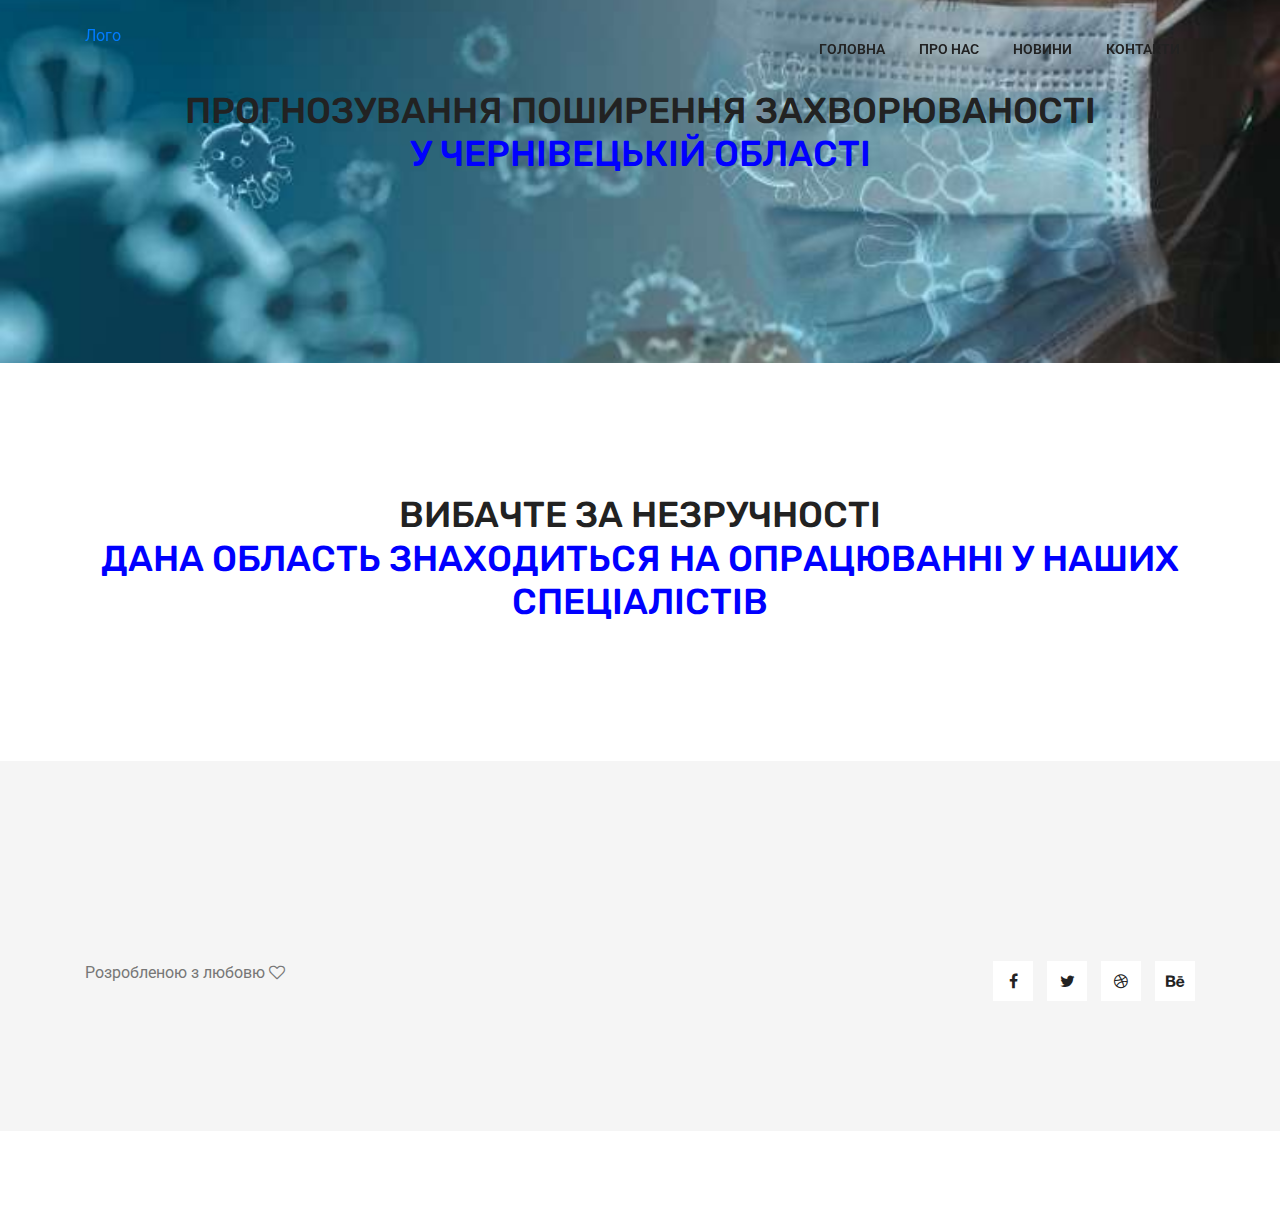
<file: cher_page.html>
<!DOCTYPE html>
<html lang="en">
<head>

    <meta charset="UTF-8">

    <title>Коронавірус</title>

    <link rel="shortcut icon" href="assets/images/logo/favicon.png" type="image/x-icon">

    <link rel="stylesheet" href="assets/css/animate-3.7.0.css">
    <link rel="stylesheet" href="assets/css/font-awesome-4.7.0.min.css">
    <link rel="stylesheet" href="assets/fonts/flat-icon/flaticon.css">
    <link rel="stylesheet" href="assets/css/bootstrap-4.1.3.min.css">
    <link rel="stylesheet" href="assets/css/owl-carousel.min.css">
    <link rel="stylesheet" href="assets/css/nice-select.css">
    <link rel="stylesheet" href="assets/css/style.css">
    <link rel="stylesheet" href="assets/css/custom.css">
</head>
<body>

    <div class="preloader">
        <div class="spinner"></div>
    </div>

	<header class="header-area main-header">
        <div class="container">
            <div class="row">
                <div class="col-lg-2">
                    <div class="logo-area">
                        <a href="index.html">Лого</a>
                    </div>
                </div>
                <div class="col-lg-10">
                    <div class="custom-navbar">
                        <span></span>
                        <span></span>
                        <span></span>
                    </div>  
                    <div class="main-menu">
                        <ul>
                            <li class="active"><a href="index.html">Головна</a></li>
                            <li><a href="about.html">Про нас</a></li>
                            <li><a href="#">Новини</a></li>
                            <li><a href="contact-us.html">Контакти</a></li>
                        </ul>
                    </div>
                </div>
            </div>
        </div>
    </header>
    <section class="banner-area banner-bg">
        <div class="container">
            <div class="row">
                <div class="col-md-12">
                    <div class="banner-text text-center">
                        <h3>Прогнозування поширення захворюваності <br><span class="bg-blue"> У Чернівецькій області</span> </h3>
                    </div>
                </div>
            </div>
        </div>
    </section>
    <section class="about-area">
        <div class="container_reg">
            <div class="row">
                <div class="col-md-12 justify-content-center">
                    <h3 class="text-center">Вибачте за незручності<br><span class="bg-blue"> дана область знаходиться на опрацюванні у наших спеціалістів</span> </h3>
                </div>
            </div>
        </div>
    </section>

    <footer class="footer-area section-padding">
        <div class="footer-copyright">
            <div class="container">
                <div class="row">
                    <div class="col-lg-8 col-md-6">
                        <span> Розробленою з любовю <i class="fa fa-heart-o" aria-hidden="true"></i><a href="#" target="_blank"></a></span>
                    </div>
                    <div class="col-lg-4 col-md-6">
                        <div class="social-icons">
                            <ul>
                                <li><a href="#"><i class="fa fa-facebook"></i></a></li>
                                <li><a href="#"><i class="fa fa-twitter"></i></a></li>
                                <li><a href="#"><i class="fa fa-dribbble"></i></a></li>
                                <li><a href="#"><i class="fa fa-behance"></i></a></li>
                            </ul>
                        </div>
                    </div>
                </div>
            </div>
        </div>
    </footer>


    <!-- Javascript -->
    <script src="assets/js/vendor/jquery-2.2.4.min.js"></script>
	<script src="assets/js/vendor/bootstrap-4.1.3.min.js"></script>
    <script src="assets/js/vendor/wow.min.js"></script>
    <script src="assets/js/vendor/owl-carousel.min.js"></script>
    <script src="assets/js/vendor/jquery.nice-select.min.js"></script>
    <script src="assets/js/main.js"></script>


</body>
</html>
</file>
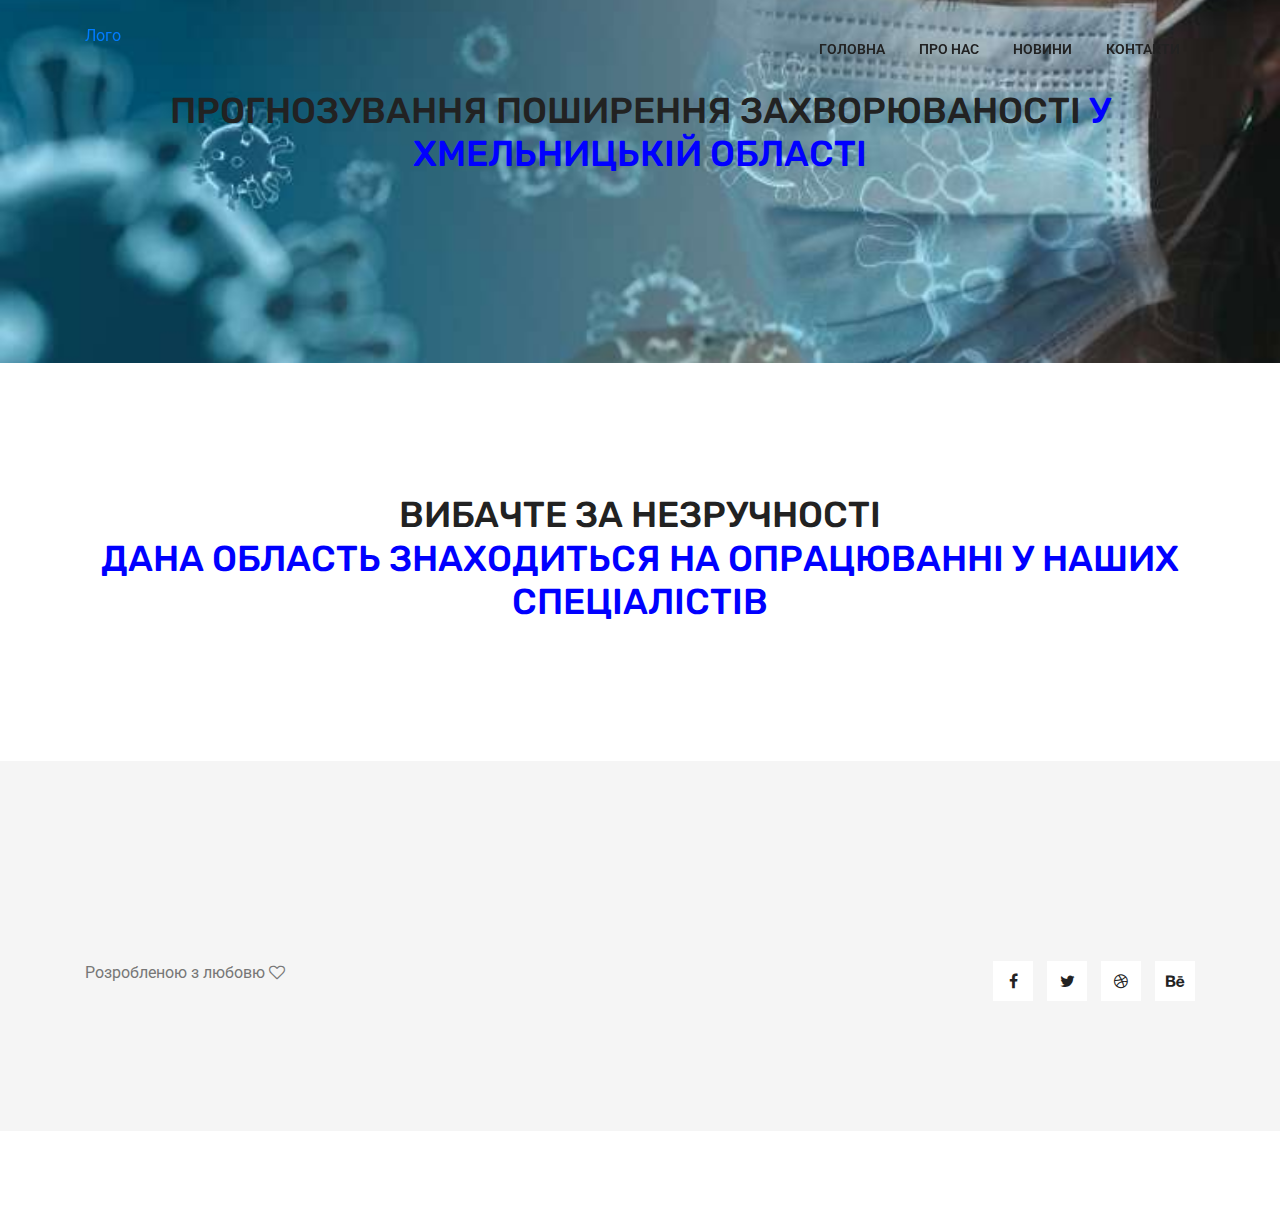
<file: hmelni_page.html>
<!DOCTYPE html>
<html lang="en">
<head>

    <meta charset="UTF-8">

    <title>Коронавірус</title>

    <link rel="shortcut icon" href="assets/images/logo/favicon.png" type="image/x-icon">

    <link rel="stylesheet" href="assets/css/animate-3.7.0.css">
    <link rel="stylesheet" href="assets/css/font-awesome-4.7.0.min.css">
    <link rel="stylesheet" href="assets/fonts/flat-icon/flaticon.css">
    <link rel="stylesheet" href="assets/css/bootstrap-4.1.3.min.css">
    <link rel="stylesheet" href="assets/css/owl-carousel.min.css">
    <link rel="stylesheet" href="assets/css/nice-select.css">
    <link rel="stylesheet" href="assets/css/style.css">
    <link rel="stylesheet" href="assets/css/custom.css">
</head>
<body>

    <div class="preloader">
        <div class="spinner"></div>
    </div>

	<header class="header-area main-header">
        <div class="container">
            <div class="row">
                <div class="col-lg-2">
                    <div class="logo-area">
                        <a href="index.html">Лого</a>
                    </div>
                </div>
                <div class="col-lg-10">
                    <div class="custom-navbar">
                        <span></span>
                        <span></span>
                        <span></span>
                    </div>  
                    <div class="main-menu">
                        <ul>
                            <li class="active"><a href="index.html">Головна</a></li>
                            <li><a href="about.html">Про нас</a></li>
                            <li><a href="#">Новини</a></li>
                            <li><a href="contact-us.html">Контакти</a></li>
                        </ul>
                    </div>
                </div>
            </div>
        </div>
    </header>
    <section class="banner-area banner-bg">
        <div class="container">
            <div class="row">
                <div class="col-md-12">
                    <div class="banner-text text-center">
                        <h3>Прогнозування поширення захворюваності <span class="bg-blue"> У Хмельницькій області</span> </h3>
                    </div>
                </div>
            </div>
        </div>
    </section>
    <section class="about-area">
        <div class="container_reg">
            <div class="row">
                <div class="col-md-12 justify-content-center">
                    <h3 class="text-center">Вибачте за незручності<br><span class="bg-blue"> дана область знаходиться на опрацюванні у наших спеціалістів</span> </h3>
                </div>
            </div>
        </div>
    </section>

    <footer class="footer-area section-padding">
        <div class="footer-copyright">
            <div class="container">
                <div class="row">
                    <div class="col-lg-8 col-md-6">
                        <span> Розробленою з любовю <i class="fa fa-heart-o" aria-hidden="true"></i><a href="#" target="_blank"></a></span>
                    </div>
                    <div class="col-lg-4 col-md-6">
                        <div class="social-icons">
                            <ul>
                                <li><a href="#"><i class="fa fa-facebook"></i></a></li>
                                <li><a href="#"><i class="fa fa-twitter"></i></a></li>
                                <li><a href="#"><i class="fa fa-dribbble"></i></a></li>
                                <li><a href="#"><i class="fa fa-behance"></i></a></li>
                            </ul>
                        </div>
                    </div>
                </div>
            </div>
        </div>
    </footer>


    <!-- Javascript -->
    <script src="assets/js/vendor/jquery-2.2.4.min.js"></script>
	<script src="assets/js/vendor/bootstrap-4.1.3.min.js"></script>
    <script src="assets/js/vendor/wow.min.js"></script>
    <script src="assets/js/vendor/owl-carousel.min.js"></script>
    <script src="assets/js/vendor/jquery.nice-select.min.js"></script>
    <script src="assets/js/main.js"></script>


</body>
</html>
</file>
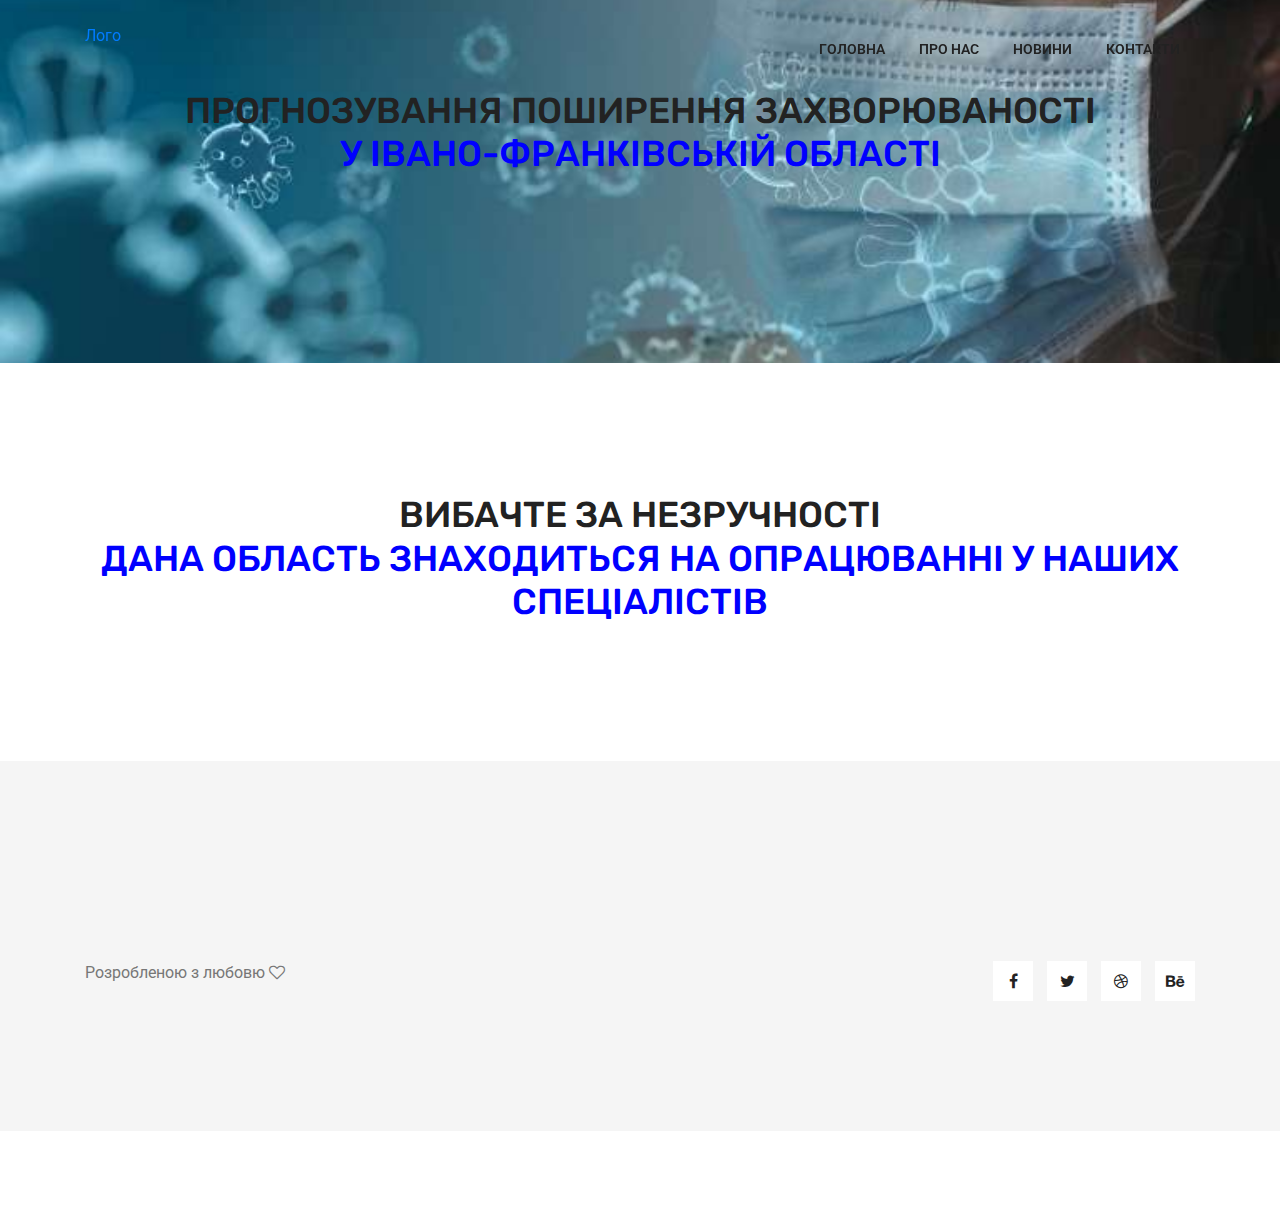
<file: if_page.html>
<!DOCTYPE html>
<html lang="en">
<head>

    <meta charset="UTF-8">

    <title>Коронавірус</title>

    <link rel="shortcut icon" href="assets/images/logo/favicon.png" type="image/x-icon">

    <link rel="stylesheet" href="assets/css/animate-3.7.0.css">
    <link rel="stylesheet" href="assets/css/font-awesome-4.7.0.min.css">
    <link rel="stylesheet" href="assets/fonts/flat-icon/flaticon.css">
    <link rel="stylesheet" href="assets/css/bootstrap-4.1.3.min.css">
    <link rel="stylesheet" href="assets/css/owl-carousel.min.css">
    <link rel="stylesheet" href="assets/css/nice-select.css">
    <link rel="stylesheet" href="assets/css/style.css">
    <link rel="stylesheet" href="assets/css/custom.css">
</head>
<body>

    <div class="preloader">
        <div class="spinner"></div>
    </div>

	<header class="header-area main-header">
        <div class="container">
            <div class="row">
                <div class="col-lg-2">
                    <div class="logo-area">
                        <a href="index.html">Лого</a>
                    </div>
                </div>
                <div class="col-lg-10">
                    <div class="custom-navbar">
                        <span></span>
                        <span></span>
                        <span></span>
                    </div>  
                    <div class="main-menu">
                        <ul>
                            <li class="active"><a href="index.html">Головна</a></li>
                            <li><a href="about.html">Про нас</a></li>
                            <li><a href="#">Новини</a></li>
                            <li><a href="contact-us.html">Контакти</a></li>
                        </ul>
                    </div>
                </div>
            </div>
        </div>
    </header>
    <section class="banner-area banner-bg">
        <div class="container">
            <div class="row">
                <div class="col-md-12">
                    <div class="banner-text text-center">
                        <h3>Прогнозування поширення захворюваності <br><span class="bg-blue"> У Івано-Франківській області</span> </h3>
                    </div>
                </div>
            </div>
        </div>
    </section>
    <section class="about-area">
        <div class="container_reg">
            <div class="row">
                <div class="col-md-12 justify-content-center">
                    <h3 class="text-center">Вибачте за незручності<br><span class="bg-blue"> дана область знаходиться на опрацюванні у наших спеціалістів</span> </h3>
                </div>
            </div>
        </div>
    </section>

    <footer class="footer-area section-padding">
        <div class="footer-copyright">
            <div class="container">
                <div class="row">
                    <div class="col-lg-8 col-md-6">
                        <span> Розробленою з любовю <i class="fa fa-heart-o" aria-hidden="true"></i><a href="#" target="_blank"></a></span>
                    </div>
                    <div class="col-lg-4 col-md-6">
                        <div class="social-icons">
                            <ul>
                                <li><a href="#"><i class="fa fa-facebook"></i></a></li>
                                <li><a href="#"><i class="fa fa-twitter"></i></a></li>
                                <li><a href="#"><i class="fa fa-dribbble"></i></a></li>
                                <li><a href="#"><i class="fa fa-behance"></i></a></li>
                            </ul>
                        </div>
                    </div>
                </div>
            </div>
        </div>
    </footer>


    <!-- Javascript -->
    <script src="assets/js/vendor/jquery-2.2.4.min.js"></script>
	<script src="assets/js/vendor/bootstrap-4.1.3.min.js"></script>
    <script src="assets/js/vendor/wow.min.js"></script>
    <script src="assets/js/vendor/owl-carousel.min.js"></script>
    <script src="assets/js/vendor/jquery.nice-select.min.js"></script>
    <script src="assets/js/main.js"></script>


</body>
</html>
</file>
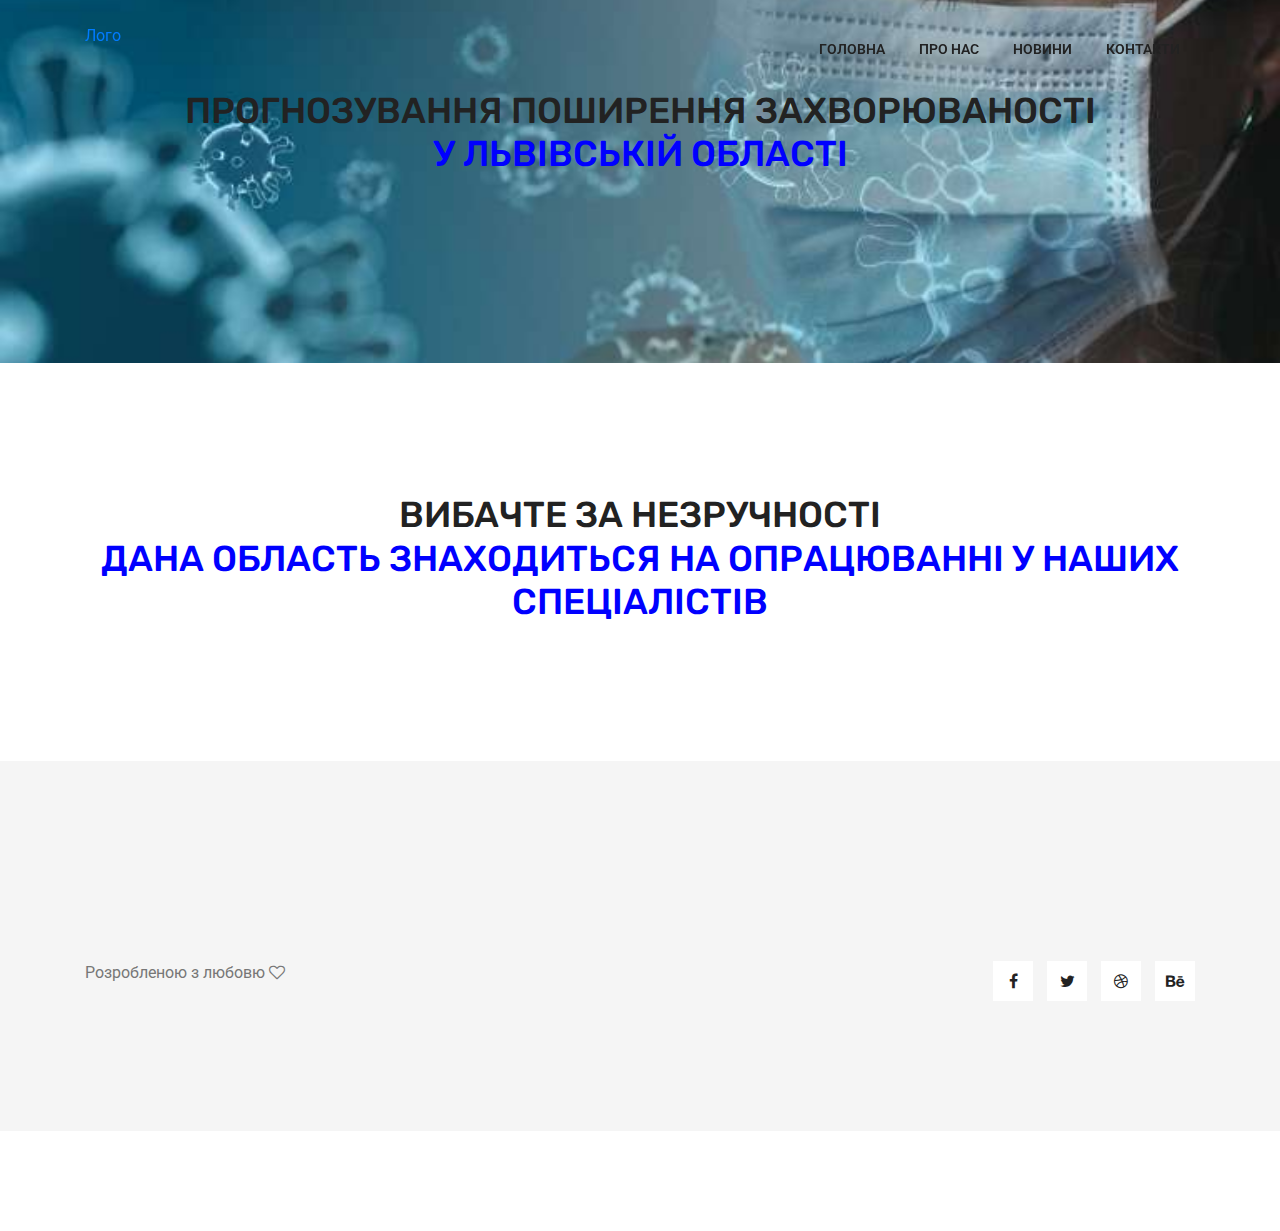
<file: lviv_page.html>
<!DOCTYPE html>
<html lang="en">
<head>

    <meta charset="UTF-8">

    <title>Коронавірус</title>

    <link rel="shortcut icon" href="assets/images/logo/favicon.png" type="image/x-icon">

    <link rel="stylesheet" href="assets/css/animate-3.7.0.css">
    <link rel="stylesheet" href="assets/css/font-awesome-4.7.0.min.css">
    <link rel="stylesheet" href="assets/fonts/flat-icon/flaticon.css">
    <link rel="stylesheet" href="assets/css/bootstrap-4.1.3.min.css">
    <link rel="stylesheet" href="assets/css/owl-carousel.min.css">
    <link rel="stylesheet" href="assets/css/nice-select.css">
    <link rel="stylesheet" href="assets/css/style.css">
    <link rel="stylesheet" href="assets/css/custom.css">
</head>
<body>

    <div class="preloader">
        <div class="spinner"></div>
    </div>

	<header class="header-area main-header">
        <div class="container">
            <div class="row">
                <div class="col-lg-2">
                    <div class="logo-area">
                        <a href="index.html">Лого</a>
                    </div>
                </div>
                <div class="col-lg-10">
                    <div class="custom-navbar">
                        <span></span>
                        <span></span>
                        <span></span>
                    </div>  
                    <div class="main-menu">
                        <ul>
                            <li class="active"><a href="index.html">Головна</a></li>
                            <li><a href="about.html">Про нас</a></li>
                            <li><a href="#">Новини</a></li>
                            <li><a href="contact-us.html">Контакти</a></li>
                        </ul>
                    </div>
                </div>
            </div>
        </div>
    </header>
    <section class="banner-area banner-bg">
        <div class="container">
            <div class="row">
                <div class="col-md-12">
                    <div class="banner-text text-center">
                        <h3>Прогнозування поширення захворюваності <br><span class="bg-blue"> У Львівській області</span> </h3>
                    </div>
                </div>
            </div>
        </div>
    </section>
    <section class="about-area">
        <div class="container_reg">
            <div class="row">
                <div class="col-md-12 justify-content-center">
                    <h3 class="text-center">Вибачте за незручності<br><span class="bg-blue"> дана область знаходиться на опрацюванні у наших спеціалістів</span> </h3>
                </div>
            </div>
        </div>
    </section>

    <footer class="footer-area section-padding">
        <div class="footer-copyright">
            <div class="container">
                <div class="row">
                    <div class="col-lg-8 col-md-6">
                        <span> Розробленою з любовю <i class="fa fa-heart-o" aria-hidden="true"></i><a href="#" target="_blank"></a></span>
                    </div>
                    <div class="col-lg-4 col-md-6">
                        <div class="social-icons">
                            <ul>
                                <li><a href="#"><i class="fa fa-facebook"></i></a></li>
                                <li><a href="#"><i class="fa fa-twitter"></i></a></li>
                                <li><a href="#"><i class="fa fa-dribbble"></i></a></li>
                                <li><a href="#"><i class="fa fa-behance"></i></a></li>
                            </ul>
                        </div>
                    </div>
                </div>
            </div>
        </div>
    </footer>


    <!-- Javascript -->
    <script src="assets/js/vendor/jquery-2.2.4.min.js"></script>
	<script src="assets/js/vendor/bootstrap-4.1.3.min.js"></script>
    <script src="assets/js/vendor/wow.min.js"></script>
    <script src="assets/js/vendor/owl-carousel.min.js"></script>
    <script src="assets/js/vendor/jquery.nice-select.min.js"></script>
    <script src="assets/js/main.js"></script>


</body>
</html>
</file>
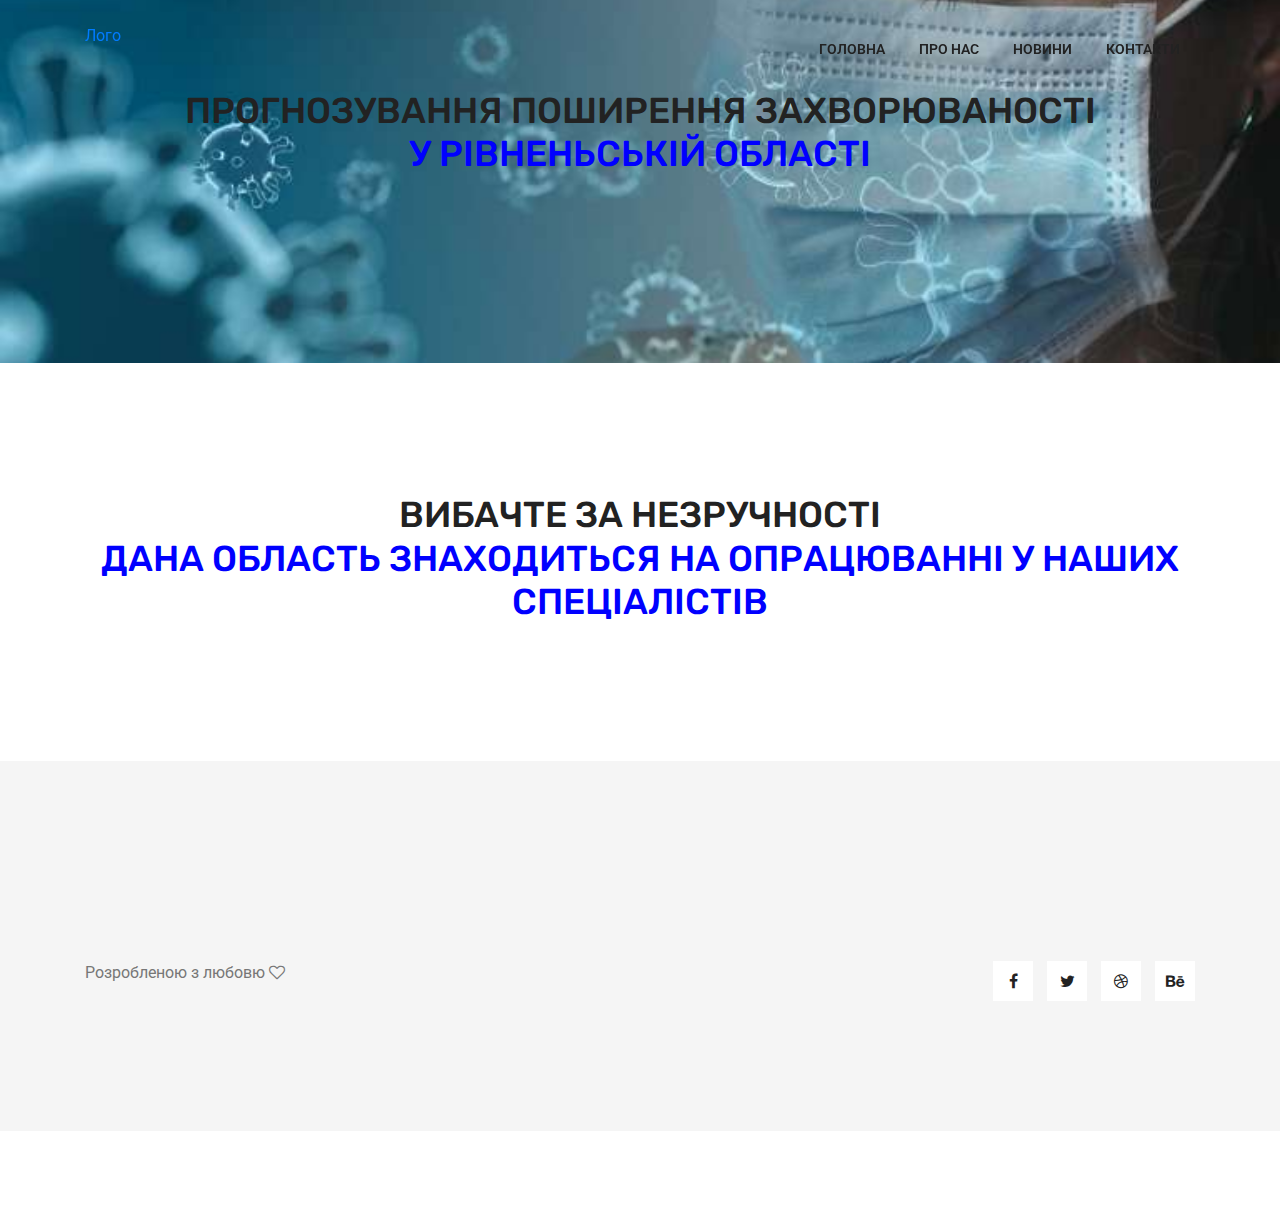
<file: rivne_page.html>
<!DOCTYPE html>
<html lang="en">
<head>

    <meta charset="UTF-8">

    <title>Коронавірус</title>

    <link rel="shortcut icon" href="assets/images/logo/favicon.png" type="image/x-icon">

    <link rel="stylesheet" href="assets/css/animate-3.7.0.css">
    <link rel="stylesheet" href="assets/css/font-awesome-4.7.0.min.css">
    <link rel="stylesheet" href="assets/fonts/flat-icon/flaticon.css">
    <link rel="stylesheet" href="assets/css/bootstrap-4.1.3.min.css">
    <link rel="stylesheet" href="assets/css/owl-carousel.min.css">
    <link rel="stylesheet" href="assets/css/nice-select.css">
    <link rel="stylesheet" href="assets/css/style.css">
    <link rel="stylesheet" href="assets/css/custom.css">
</head>
<body>

    <div class="preloader">
        <div class="spinner"></div>
    </div>

	<header class="header-area main-header">
        <div class="container">
            <div class="row">
                <div class="col-lg-2">
                    <div class="logo-area">
                        <a href="index.html">Лого</a>
                    </div>
                </div>
                <div class="col-lg-10">
                    <div class="custom-navbar">
                        <span></span>
                        <span></span>
                        <span></span>
                    </div>  
                    <div class="main-menu">
                        <ul>
                            <li class="active"><a href="index.html">Головна</a></li>
                            <li><a href="about.html">Про нас</a></li>
                            <li><a href="#">Новини</a></li>
                            <li><a href="contact-us.html">Контакти</a></li>
                        </ul>
                    </div>
                </div>
            </div>
        </div>
    </header>
    <section class="banner-area banner-bg">
        <div class="container">
            <div class="row">
                <div class="col-md-12">
                    <div class="banner-text text-center">
                        <h3>Прогнозування поширення захворюваності <br><span class="bg-blue"> У Рівненьській області</span> </h3>
                    </div>
                </div>
            </div>
        </div>
    </section>
    <section class="about-area">
        <div class="container_reg">
            <div class="row">
                <div class="col-md-12 justify-content-center">
                    <h3 class="text-center">Вибачте за незручності<br><span class="bg-blue"> дана область знаходиться на опрацюванні у наших спеціалістів</span> </h3>
                </div>
            </div>
        </div>
    </section>

    <footer class="footer-area section-padding">
        <div class="footer-copyright">
            <div class="container">
                <div class="row">
                    <div class="col-lg-8 col-md-6">
                        <span> Розробленою з любовю <i class="fa fa-heart-o" aria-hidden="true"></i><a href="#" target="_blank"></a></span>
                    </div>
                    <div class="col-lg-4 col-md-6">
                        <div class="social-icons">
                            <ul>
                                <li><a href="#"><i class="fa fa-facebook"></i></a></li>
                                <li><a href="#"><i class="fa fa-twitter"></i></a></li>
                                <li><a href="#"><i class="fa fa-dribbble"></i></a></li>
                                <li><a href="#"><i class="fa fa-behance"></i></a></li>
                            </ul>
                        </div>
                    </div>
                </div>
            </div>
        </div>
    </footer>


    <!-- Javascript -->
    <script src="assets/js/vendor/jquery-2.2.4.min.js"></script>
	<script src="assets/js/vendor/bootstrap-4.1.3.min.js"></script>
    <script src="assets/js/vendor/wow.min.js"></script>
    <script src="assets/js/vendor/owl-carousel.min.js"></script>
    <script src="assets/js/vendor/jquery.nice-select.min.js"></script>
    <script src="assets/js/main.js"></script>


</body>
</html>
</file>
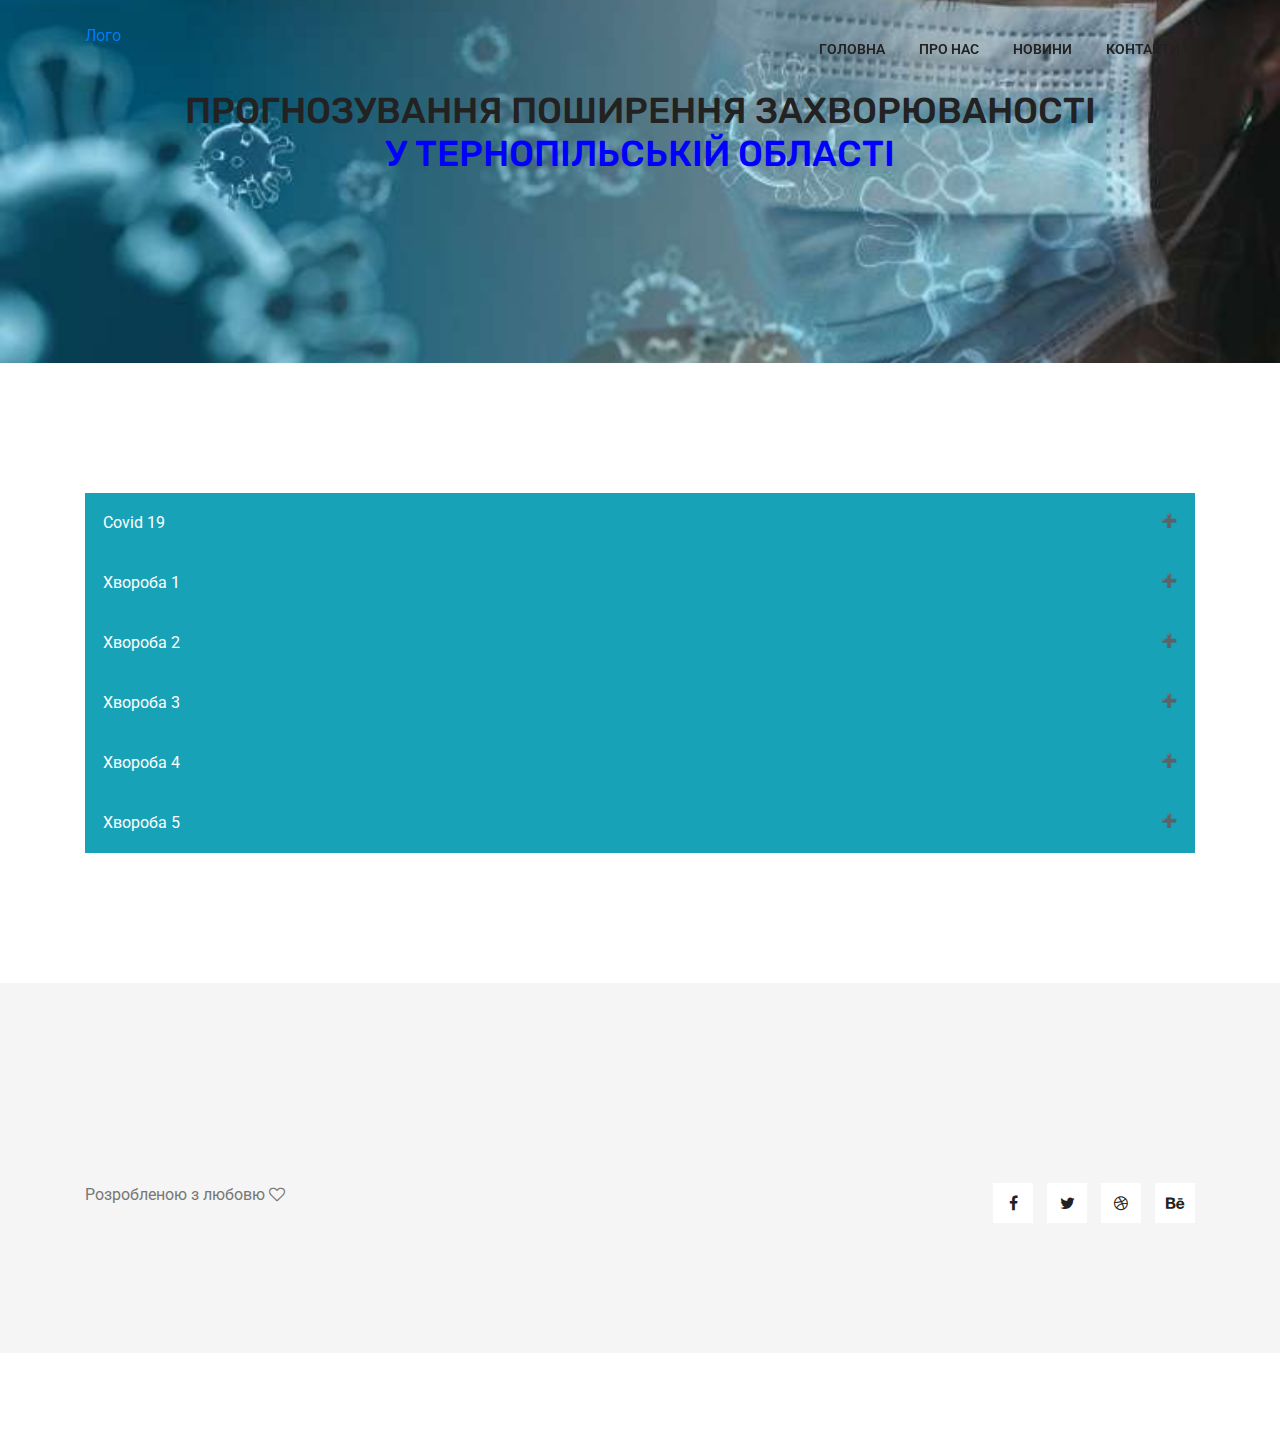
<file: tern_page.html>
<!DOCTYPE html>
<html lang="en">
<head>

    <meta charset="UTF-8">

    <title>Коронавірус</title>

    <link rel="shortcut icon" href="assets/images/logo/favicon.png" type="image/x-icon">

    <link rel="stylesheet" href="assets/css/animate-3.7.0.css">
    <link rel="stylesheet" href="assets/css/font-awesome-4.7.0.min.css">
    <link rel="stylesheet" href="assets/fonts/flat-icon/flaticon.css">
    <link rel="stylesheet" href="assets/css/bootstrap-4.1.3.min.css">
    <link rel="stylesheet" href="assets/css/owl-carousel.min.css">
    <link rel="stylesheet" href="assets/css/nice-select.css">
    <link rel="stylesheet" href="assets/css/style.css">
    <link rel="stylesheet" href="assets/css/custom.css">
</head>
<body>

    <div class="preloader">
        <div class="spinner"></div>
    </div>

	<header class="header-area main-header">
        <div class="container">
            <div class="row">
                <div class="col-lg-2">
                    <div class="logo-area">
                        <a href="index.html">Лого</a>
                    </div>
                </div>
                <div class="col-lg-10">
                    <div class="custom-navbar">
                        <span></span>
                        <span></span>
                        <span></span>
                    </div>  
                    <div class="main-menu">
                        <ul>
                            <li class="active"><a href="index.html">Головна</a></li>
                            <li><a href="about.html">Про нас</a></li>
                            <li><a href="#">Новини</a></li>
                            <li><a href="contact-us.html">Контакти</a></li>
                        </ul>
                    </div>
                </div>
            </div>
        </div>
    </header>
    <section class="banner-area banner-bg">
        <div class="container">
            <div class="row">
                <div class="col-md-12">
                    <div class="banner-text text-center">
                        <h3>Прогнозування поширення захворюваності <br><span class="bg-blue"> У Тернопільській області</span> </h3>
                    </div>
                </div>
            </div>
        </div>
    </section>
    <section class="about-area">
        <div class="container">
            <div class="row">
                <div class="col-md-12">

                    <button class="accordion">
                        <span id="defaultOpen4">
                        Covid 19</span>
                    </button>
                    <div class="panel">
                      <p>Тут будуть ймовірносні дані вашої хвороби з графіками, діаграмами, результатами та профілактичними методами для запобігання</p>
                    </div>

                    <button class="accordion">Хвороба 1</button>
                    <div class="panel">
                      <p>Тут будуть ймовірносні дані вашої хвороби з графіками, діаграмами, результатами та профілактичними методами для запобігання</p>
                    </div>

                    <button class="accordion">Хвороба 2</button>
                    <div class="panel">
                      <p>Тут будуть ймовірносні дані вашої хвороби з графіками, діаграмами, результатами та профілактичними методами для запобігання</p>
                    </div>
                    <button class="accordion">Хвороба 3</button>
                    <div class="panel">
                      <p>Тут будуть ймовірносні дані вашої хвороби з графіками, діаграмами, результатами та профілактичними методами для запобігання</p>
                    </div>
                    <button class="accordion">Хвороба 4</button>
                    <div class="panel">
                      <p>Тут будуть ймовірносні дані вашої хвороби з графіками, діаграмами, результатами та профілактичними методами для запобігання</p>
                    </div>
                    <button class="accordion">Хвороба 5</button>
                    <div class="panel">
                      <p>Тут будуть ймовірносні дані вашої хвороби з графіками, діаграмами, результатами та профілактичними методами для запобігання</p>
                    </div>
                    

                </div>
            </div>
        </div>
    </section>

    <footer class="footer-area section-padding">
        <div class="footer-copyright">
            <div class="container">
                <div class="row">
                    <div class="col-lg-8 col-md-6">
                        <span> Розробленою з любовю <i class="fa fa-heart-o" aria-hidden="true"></i><a href="#" target="_blank"></a></span>
                    </div>
                    <div class="col-lg-4 col-md-6">
                        <div class="social-icons">
                            <ul>
                                <li><a href="#"><i class="fa fa-facebook"></i></a></li>
                                <li><a href="#"><i class="fa fa-twitter"></i></a></li>
                                <li><a href="#"><i class="fa fa-dribbble"></i></a></li>
                                <li><a href="#"><i class="fa fa-behance"></i></a></li>
                            </ul>
                        </div>
                    </div>
                </div>
            </div>
        </div>
    </footer>


    <!-- Javascript -->
    <script src="assets/js/vendor/jquery-2.2.4.min.js"></script>
	<script src="assets/js/vendor/bootstrap-4.1.3.min.js"></script>
    <script src="assets/js/vendor/wow.min.js"></script>
    <script src="assets/js/vendor/owl-carousel.min.js"></script>
    <script src="assets/js/vendor/jquery.nice-select.min.js"></script>
    <script src="assets/js/main.js"></script>

</body>
</html>
</file>
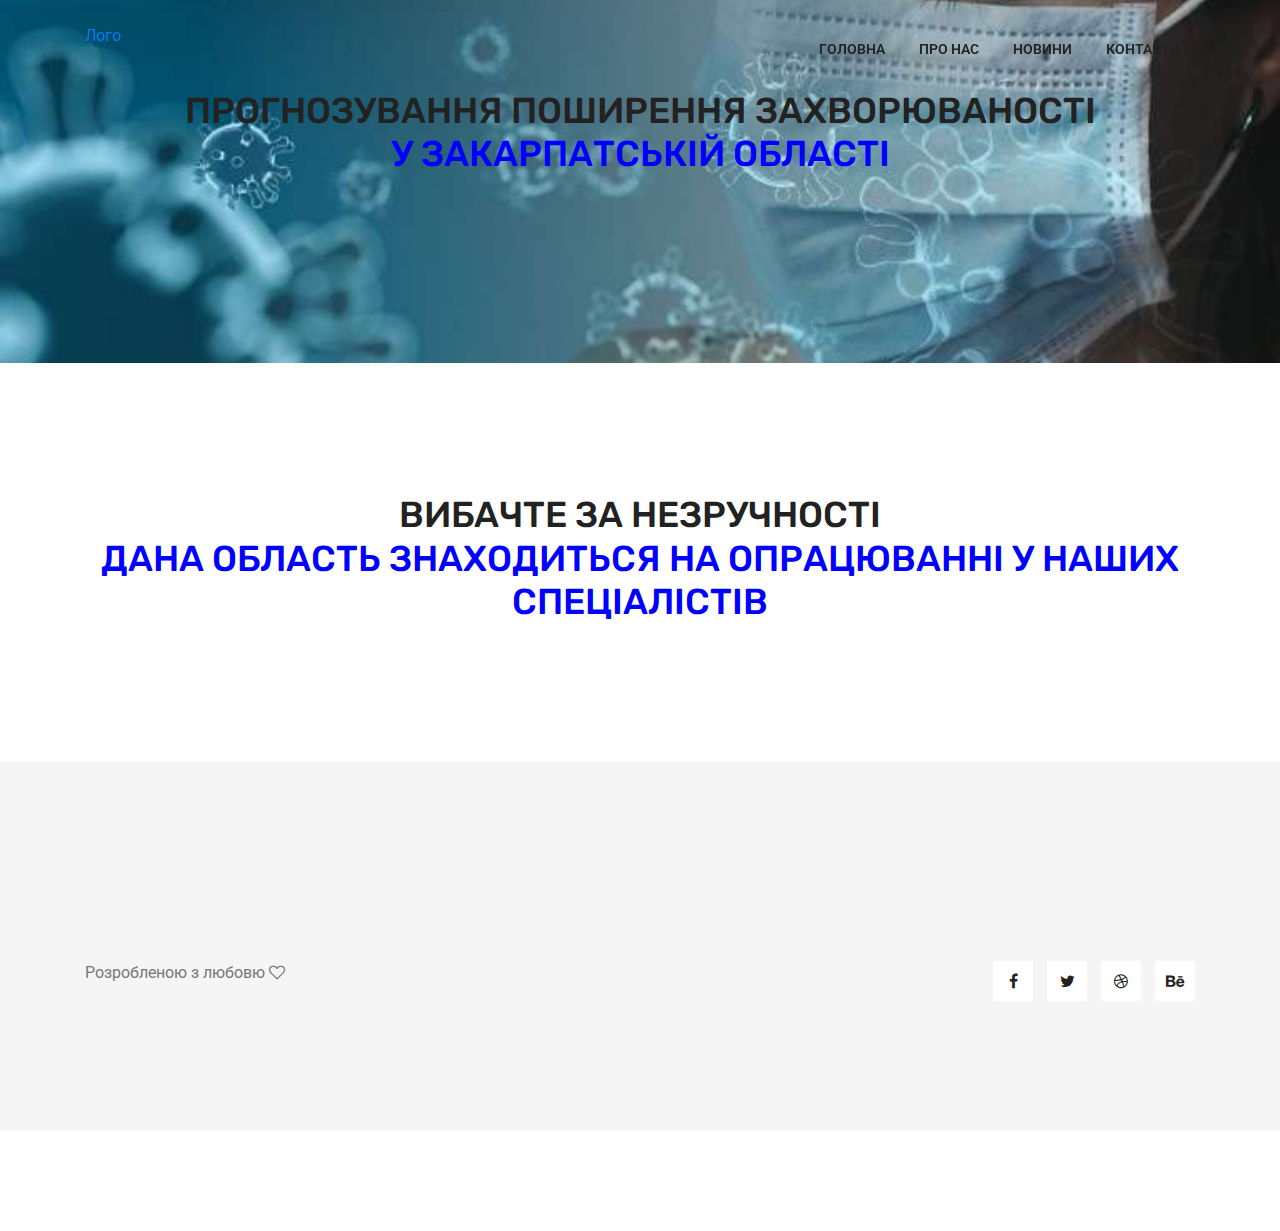
<file: ushgor_page.html>
<!DOCTYPE html>
<html lang="en">
<head>

    <meta charset="UTF-8">

    <title>Коронавірус</title>

    <link rel="shortcut icon" href="assets/images/logo/favicon.png" type="image/x-icon">

    <link rel="stylesheet" href="assets/css/animate-3.7.0.css">
    <link rel="stylesheet" href="assets/css/font-awesome-4.7.0.min.css">
    <link rel="stylesheet" href="assets/fonts/flat-icon/flaticon.css">
    <link rel="stylesheet" href="assets/css/bootstrap-4.1.3.min.css">
    <link rel="stylesheet" href="assets/css/owl-carousel.min.css">
    <link rel="stylesheet" href="assets/css/nice-select.css">
    <link rel="stylesheet" href="assets/css/style.css">
    <link rel="stylesheet" href="assets/css/custom.css">
</head>
<body>

    <div class="preloader">
        <div class="spinner"></div>
    </div>

	<header class="header-area main-header">
        <div class="container">
            <div class="row">
                <div class="col-lg-2">
                    <div class="logo-area">
                        <a href="index.html">Лого</a>
                    </div>
                </div>
                <div class="col-lg-10">
                    <div class="custom-navbar">
                        <span></span>
                        <span></span>
                        <span></span>
                    </div>  
                    <div class="main-menu">
                        <ul>
                            <li class="active"><a href="index.html">Головна</a></li>
                            <li><a href="about.html">Про нас</a></li>
                            <li><a href="#">Новини</a></li>
                            <li><a href="contact-us.html">Контакти</a></li>
                        </ul>
                    </div>
                </div>
            </div>
        </div>
    </header>
    <section class="banner-area banner-bg">
        <div class="container">
            <div class="row">
                <div class="col-md-12">
                    <div class="banner-text text-center">
                        <h3>Прогнозування поширення захворюваності <br><span class="bg-blue"> У Закарпатській області</span> </h3>
                    </div>
                </div>
            </div>
        </div>
    </section>
    <section class="about-area">
        <div class="container_reg">
            <div class="row">
                <div class="col-md-12 justify-content-center">
                    <h3 class="text-center">Вибачте за незручності<br><span class="bg-blue"> дана область знаходиться на опрацюванні у наших спеціалістів</span> </h3>
                </div>
            </div>
        </div>
    </section>

    <footer class="footer-area section-padding">
        <div class="footer-copyright">
            <div class="container">
                <div class="row">
                    <div class="col-lg-8 col-md-6">
                        <span> Розробленою з любовю <i class="fa fa-heart-o" aria-hidden="true"></i><a href="#" target="_blank"></a></span>
                    </div>
                    <div class="col-lg-4 col-md-6">
                        <div class="social-icons">
                            <ul>
                                <li><a href="#"><i class="fa fa-facebook"></i></a></li>
                                <li><a href="#"><i class="fa fa-twitter"></i></a></li>
                                <li><a href="#"><i class="fa fa-dribbble"></i></a></li>
                                <li><a href="#"><i class="fa fa-behance"></i></a></li>
                            </ul>
                        </div>
                    </div>
                </div>
            </div>
        </div>
    </footer>


    <!-- Javascript -->
    <script src="assets/js/vendor/jquery-2.2.4.min.js"></script>
	<script src="assets/js/vendor/bootstrap-4.1.3.min.js"></script>
    <script src="assets/js/vendor/wow.min.js"></script>
    <script src="assets/js/vendor/owl-carousel.min.js"></script>
    <script src="assets/js/vendor/jquery.nice-select.min.js"></script>
    <script src="assets/js/main.js"></script>


</body>
</html>
</file>
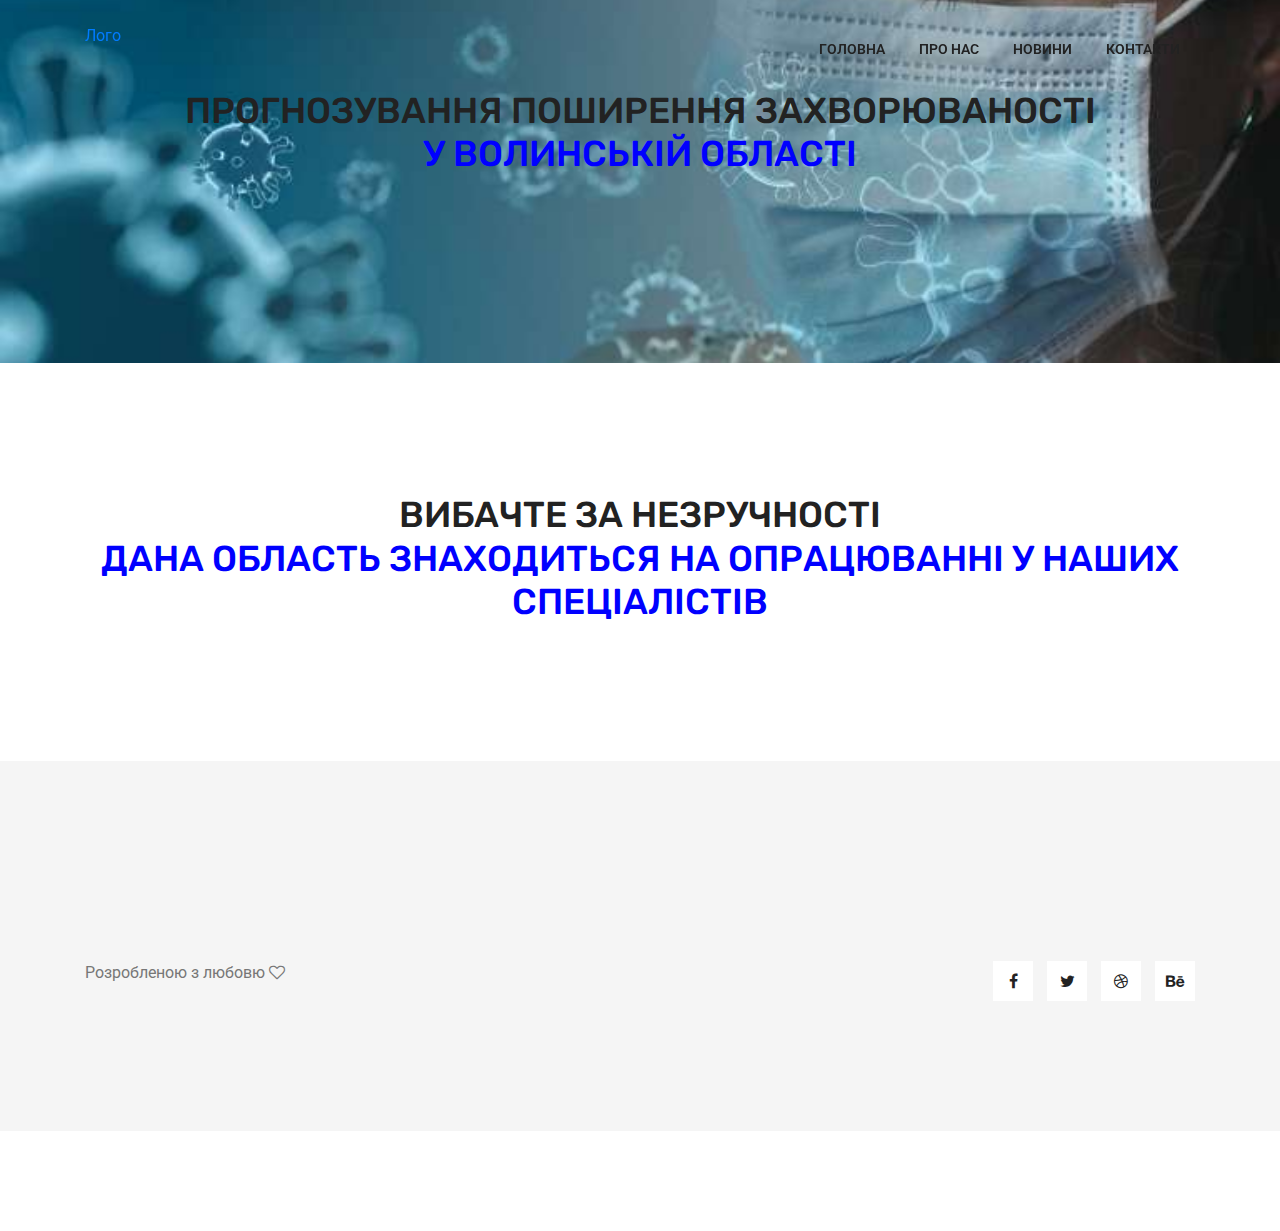
<file: volin_page.html>
<!DOCTYPE html>
<html lang="en">
<head>

    <meta charset="UTF-8">

    <title>Коронавірус</title>

    <link rel="shortcut icon" href="assets/images/logo/favicon.png" type="image/x-icon">

    <link rel="stylesheet" href="assets/css/animate-3.7.0.css">
    <link rel="stylesheet" href="assets/css/font-awesome-4.7.0.min.css">
    <link rel="stylesheet" href="assets/fonts/flat-icon/flaticon.css">
    <link rel="stylesheet" href="assets/css/bootstrap-4.1.3.min.css">
    <link rel="stylesheet" href="assets/css/owl-carousel.min.css">
    <link rel="stylesheet" href="assets/css/nice-select.css">
    <link rel="stylesheet" href="assets/css/style.css">
    <link rel="stylesheet" href="assets/css/custom.css">
</head>
<body>

    <div class="preloader">
        <div class="spinner"></div>
    </div>

	<header class="header-area main-header">
        <div class="container">
            <div class="row">
                <div class="col-lg-2">
                    <div class="logo-area">
                        <a href="index.html">Лого</a>
                    </div>
                </div>
                <div class="col-lg-10">
                    <div class="custom-navbar">
                        <span></span>
                        <span></span>
                        <span></span>
                    </div>  
                    <div class="main-menu">
                        <ul>
                            <li class="active"><a href="index.html">Головна</a></li>
                            <li><a href="about.html">Про нас</a></li>
                            <li><a href="#">Новини</a></li>
                            <li><a href="contact-us.html">Контакти</a></li>
                        </ul>
                    </div>
                </div>
            </div>
        </div>
    </header>
    <section class="banner-area banner-bg">
        <div class="container">
            <div class="row">
                <div class="col-md-12">
                    <div class="banner-text text-center">
                        <h3>Прогнозування поширення захворюваності <br><span class="bg-blue"> У Волинській області</span> </h3>
                    </div>
                </div>
            </div>
        </div>
    </section>
    <section class="about-area">
        <div class="container_reg">
            <div class="row">
                <div class="col-md-12 justify-content-center">
                    <h3 class="text-center">Вибачте за незручності<br><span class="bg-blue"> дана область знаходиться на опрацюванні у наших спеціалістів</span> </h3>
                </div>
            </div>
        </div>
    </section>

    <footer class="footer-area section-padding">
        <div class="footer-copyright">
            <div class="container">
                <div class="row">
                    <div class="col-lg-8 col-md-6">
                        <span> Розробленою з любовю <i class="fa fa-heart-o" aria-hidden="true"></i><a href="#" target="_blank"></a></span>
                    </div>
                    <div class="col-lg-4 col-md-6">
                        <div class="social-icons">
                            <ul>
                                <li><a href="#"><i class="fa fa-facebook"></i></a></li>
                                <li><a href="#"><i class="fa fa-twitter"></i></a></li>
                                <li><a href="#"><i class="fa fa-dribbble"></i></a></li>
                                <li><a href="#"><i class="fa fa-behance"></i></a></li>
                            </ul>
                        </div>
                    </div>
                </div>
            </div>
        </div>
    </footer>


    <!-- Javascript -->
    <script src="assets/js/vendor/jquery-2.2.4.min.js"></script>
	<script src="assets/js/vendor/bootstrap-4.1.3.min.js"></script>
    <script src="assets/js/vendor/wow.min.js"></script>
    <script src="assets/js/vendor/owl-carousel.min.js"></script>
    <script src="assets/js/vendor/jquery.nice-select.min.js"></script>
    <script src="assets/js/main.js"></script>


</body>
</html>
</file>
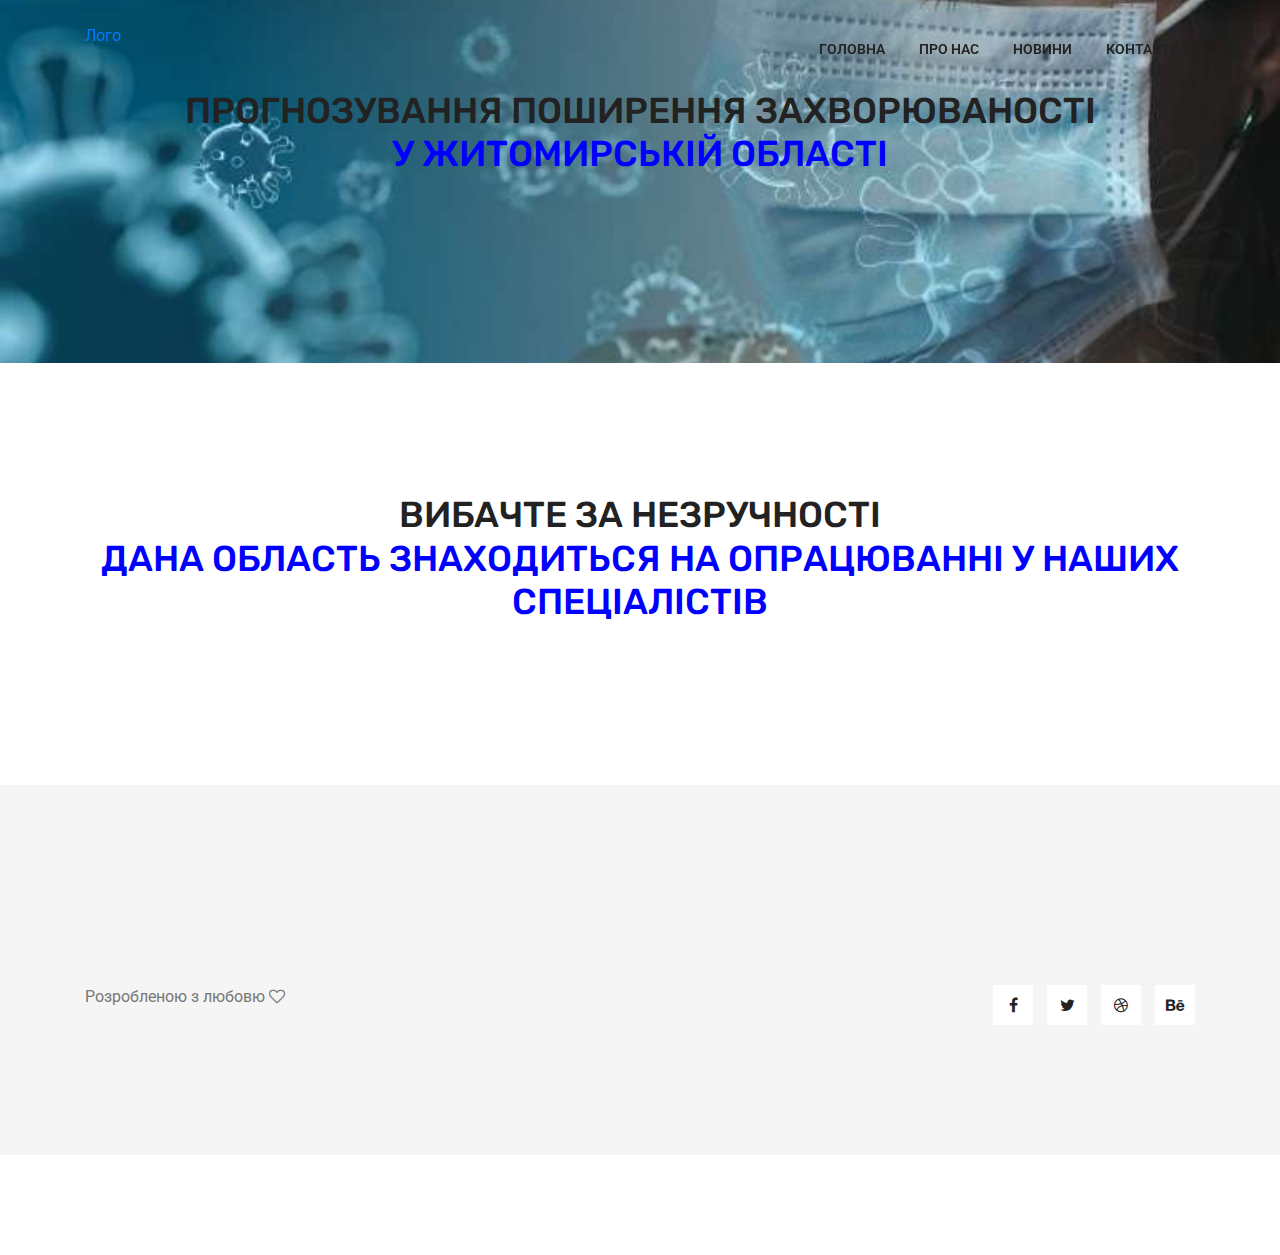
<file: zhitom_page.html>
<!DOCTYPE html>
<html lang="en">
<head>

    <meta charset="UTF-8">

    <title>Коронавірус</title>

    <link rel="shortcut icon" href="assets/images/logo/favicon.png" type="image/x-icon">

    <link rel="stylesheet" href="assets/css/animate-3.7.0.css">
    <link rel="stylesheet" href="assets/css/font-awesome-4.7.0.min.css">
    <link rel="stylesheet" href="assets/fonts/flat-icon/flaticon.css">
    <link rel="stylesheet" href="assets/css/bootstrap-4.1.3.min.css">
    <link rel="stylesheet" href="assets/css/owl-carousel.min.css">
    <link rel="stylesheet" href="assets/css/nice-select.css">
    <link rel="stylesheet" href="assets/css/style.css">
    <link rel="stylesheet" href="assets/css/custom.css">
</head>
<body>

    <div class="preloader">
        <div class="spinner"></div>
    </div>

	<header class="header-area main-header">
        <div class="container">
            <div class="row">
                <div class="col-lg-2">
                    <div class="logo-area">
                        <a href="index.html">Лого</a>
                    </div>
                </div>
                <div class="col-lg-10">
                    <div class="custom-navbar">
                        <span></span>
                        <span></span>
                        <span></span>
                    </div>  
                    <div class="main-menu">
                        <ul>
                            <li class="active"><a href="index.html">Головна</a></li>
                            <li><a href="about.html">Про нас</a></li>
                            <li><a href="#">Новини</a></li>
                            <li><a href="contact-us.html">Контакти</a></li>
                        </ul>
                    </div>
                </div>
            </div>
        </div>
    </header>
    <section class="banner-area banner-bg">
        <div class="container">
            <div class="row">
                <div class="col-md-12">
                    <div class="banner-text text-center">
                        <h3>Прогнозування поширення захворюваності <br><span class="bg-blue"> У Житомирській області</span> </h3>
                    </div>
                </div>
            </div>
        </div>
    </section>
    <section class="about-area">
        <div class="container_reg">
            <div class="row">
                <div class="col-md-12 justify-content-center">
                    <h3 class="text-center">Вибачте за незручності<br><span class="bg-blue"> дана область знаходиться на опрацюванні у наших спеціалістів</span> </h3>
                </div>
            </div>
        </div><br>
    </section>

    <footer class="footer-area section-padding">
        <div class="footer-copyright">
            <div class="container">
                <div class="row">
                    <div class="col-lg-8 col-md-6">
                        <span> Розробленою з любовю <i class="fa fa-heart-o" aria-hidden="true"></i><a href="#" target="_blank"></a></span>
                    </div>
                    <div class="col-lg-4 col-md-6">
                        <div class="social-icons">
                            <ul>
                                <li><a href="#"><i class="fa fa-facebook"></i></a></li>
                                <li><a href="#"><i class="fa fa-twitter"></i></a></li>
                                <li><a href="#"><i class="fa fa-dribbble"></i></a></li>
                                <li><a href="#"><i class="fa fa-behance"></i></a></li>
                            </ul>
                        </div>
                    </div>
                </div>
            </div>
        </div>
    </footer>


    <!-- Javascript -->
    <script src="assets/js/vendor/jquery-2.2.4.min.js"></script>
	<script src="assets/js/vendor/bootstrap-4.1.3.min.js"></script>
    <script src="assets/js/vendor/wow.min.js"></script>
    <script src="assets/js/vendor/owl-carousel.min.js"></script>
    <script src="assets/js/vendor/jquery.nice-select.min.js"></script>
    <script src="assets/js/main.js"></script>


</body>
</html>
</file>
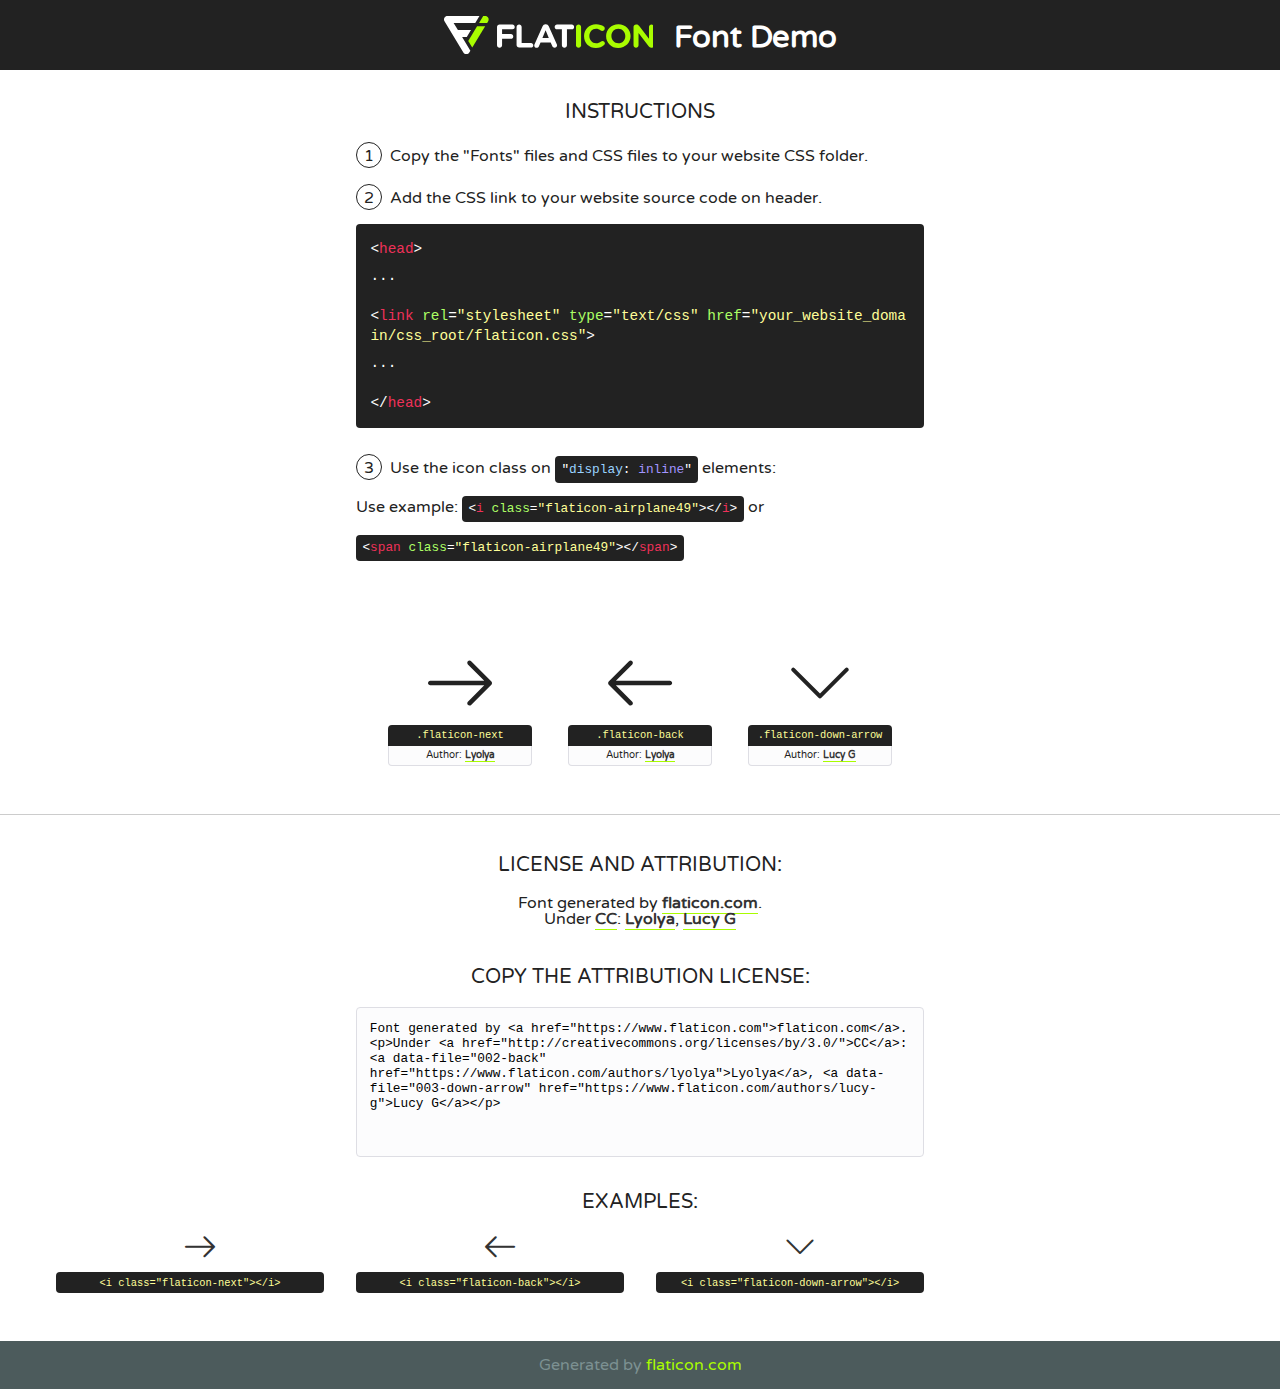
<file: assets/fonts/flat-icon/flaticon.html>
<!DOCTYPE html>
<!--
  Flaticon icon font: Flaticon
  Creation date: 18/12/2018 12:08
-->
<html>
<!DOCTYPE html>
<html>

<head>
    <title>Flaticon WebFont</title>
    <link href="http://fonts.googleapis.com/css?family=Varela+Round" rel="stylesheet" type="text/css" />
    <link rel="stylesheet" type="text/css" href="flaticon.css">
    <meta charset="UTF-8">
    <style>
    html, body, div, span, applet, object, iframe,
    h1, h2, h3, h4, h5, h6, p, blockquote, pre,
    a, abbr, acronym, address, big, cite, code,
    del, dfn, em, img, ins, kbd, q, s, samp,
    small, strike, strong, sub, sup, tt, var,
    b, u, i, center,
    dl, dt, dd, ol, ul, li,
    fieldset, form, label, legend,
    table, caption, tbody, tfoot, thead, tr, th, td,
    article, aside, canvas, details, embed, 
    figure, figcaption, footer, header, hgroup, 
    menu, nav, output, ruby, section, summary,
    time, mark, audio, video {
        margin: 0;
        padding: 0;
        border: 0;
        font-size: 100%;
        font: inherit;
        vertical-align: baseline;
    }
    /* HTML5 display-role reset for older browsers */
    article, aside, details, figcaption, figure, 
    footer, header, hgroup, menu, nav, section {
        display: block;
    }
    body {
        line-height: 1;
    }
    ol, ul {
        list-style: none;
    }
    blockquote, q {
        quotes: none;
    }
    blockquote:before, blockquote:after,
    q:before, q:after {
        content: '';
        content: none;
    }
    table {
        border-collapse: collapse;
        border-spacing: 0;
    }
    body {
        font-family: 'Varela Round', Helvetica, Arial, sans-serif;
        font-size: 16px;
        color: #222;
    }
    a {
        color: #333;
        border-bottom: 1px solid #a9fd00;
        font-weight: bold;
        text-decoration: none;
    }
    * {
        -moz-box-sizing: border-box;
        -webkit-box-sizing: border-box;
        box-sizing: border-box;
        margin: 0;
        padding: 0;
    }
    [class^="flaticon-"]:before, [class*=" flaticon-"]:before, [class^="flaticon-"]:after, [class*=" flaticon-"]:after {
        font-family: Flaticon;
        font-size: 30px;
        font-style: normal;
        margin-left: 20px;
        color: #333;
    }
    .wrapper {
        max-width: 600px;
        margin: auto;
        padding: 0 1em;
    }
    .title {
        font-size: 1.25em;
        text-align: center;
        margin-bottom: 1em;
        text-transform: uppercase;
    }
    header {
        text-align: center;
        background-color: #222;
        color: #fff;
        padding: 1em;
    }
    header .logo {
        width: 210px;
        height: 38px;
        display: inline-block;
        vertical-align: middle;
        margin-right: 1em;
        border: none;
    }
    header strong {
        font-size: 1.95em;
        font-weight: bold;
        vertical-align: middle;
        margin-top: 5px;
        display: inline-block;
    }
    .demo {
        margin: 2em auto;
        line-height: 1.25em;
    }
    .demo ul li {
        margin-bottom: 1em;
    }
    .demo ul li .num {
        color: #222;
        border-radius: 20px;
        display: inline-block;
        width: 26px;
        padding: 3px;
        height: 26px;
        text-align: center;
        margin-right: 0.5em;
        border: 1px solid #222;
    }
    .demo ul li code {
        background-color: #222;
        border-radius: 4px;
        padding: 0.25em 0.5em;
        display: inline-block;
        color: #fff;
        font-family: Consolas,Monaco,Lucida Console,Liberation Mono,DejaVu Sans Mono,Bitstream Vera Sans Mono,Courier New, monospace;
        font-weight: lighter;
        margin-top: 1em;
        font-size: 0.8em;
        word-break: break-all;
    }
    .demo ul li code.big {
        padding: 1em;
        font-size: 0.9em;
    }
    .demo ul li code .red {
        color: #EF3159;
    }
    .demo ul li code .green {
        color: #ACFF65;
    }
    .demo ul li code .yellow {
        color: #FFFF99;
    }
    .demo ul li code .blue {
        color: #99D3FF;
    }
    .demo ul li code .purple {
        color: #A295FF;
    }
    .demo ul li code .dots {
        margin-top: 0.5em;
        display: block;
    }
    #glyphs {
        border-bottom: 1px solid #ccc;
        padding: 2em 0;
        text-align: center;
    }
    .glyph {
        display: inline-block;
        width: 9em;
        margin: 1em;
        text-align: center;
        vertical-align: top;
        background: #FFF;
    }
    .glyph .glyph-icon {
        padding: 10px;
        display: block;
        font-family:"Flaticon";
        font-size: 64px;
        line-height: 1;
    }
    .glyph .glyph-icon:before {
        font-size: 64px;
        color: #222;
        margin-left: 0;
    }
    .class-name {
        font-size: 0.65em;
        background-color: #222;
        color: #fff;
        border-radius: 4px 4px 0 0;
        padding: 0.5em;
        color: #FFFF99;
        font-family: Consolas,Monaco,Lucida Console,Liberation Mono,DejaVu Sans Mono,Bitstream Vera Sans Mono,Courier New, monospace;
    }
    .author-name {
        font-size: 0.6em;
        background-color: #fcfcfd;
        border: 1px solid #DEDEE4;
        border-top: 0;
        border-radius: 0 0 4px 4px;
        padding: 0.5em;
    }
    .class-name:last-child {
        font-size: 10px;
        color:#888;
    }
    .class-name:last-child a {
        font-size: 10px;
        color:#555;
    }
    .class-name:last-child a:hover {
        color:#a9fd00;
    }
    .glyph > input {
        display: block;
        width: 100px;
        margin: 5px auto;
        text-align: center;
        font-size: 12px;
        cursor: text;
    }
    .glyph > input.icon-input {
        font-family:"Flaticon";
        font-size: 16px;
        margin-bottom: 10px;
    }
    .attribution .title {
        margin-top: 2em;
    }
    .attribution textarea {
        background-color: #fcfcfd;
        padding: 1em;
        border: none;
        box-shadow: none;
        border: 1px solid #DEDEE4;
        border-radius: 4px;
        resize: none;
        width: 100%;
        height: 150px;
        font-size: 0.8em;
        font-family: Consolas,Monaco,Lucida Console,Liberation Mono,DejaVu Sans Mono,Bitstream Vera Sans Mono,Courier New, monospace;
        -webkit-appearance: none;
    }
    .iconsuse {
        margin: 2em auto;
        text-align: center;
        max-width: 1200px;
    }
    .iconsuse:after {
        content: '';
        display: table;
        clear: both;
    }
    .iconsuse .image {
        float: left;
        width: 25%;
        padding: 0 1em;
    }
    .iconsuse .image p {
        margin-bottom: 1em;
    }
    .iconsuse .image span {
        display: block;
        font-size: 0.65em;
        background-color: #222;
        color: #fff;
        border-radius: 4px;
        padding: 0.5em;
        color: #FFFF99;
        margin-top: 1em;
        font-family: Consolas,Monaco,Lucida Console,Liberation Mono,DejaVu Sans Mono,Bitstream Vera Sans Mono,Courier New, monospace;
    }
    #footer {
        text-align: center;
        background-color: #4C5B5C;
        color: #7c9192;
        padding: 1em;
    }
    #footer a {
        border: none;
        color: #a9fd00;
        font-weight: normal;
    }
    @media (max-width: 960px) {
        .iconsuse .image {
            width: 50%;
        }
    }
    @media (max-width: 560px) {
        .iconsuse .image {
            width: 100%;
        }
    }
    </style>
</head>

<body class="characters-off">

    <header>
        <a href="https://www.flaticon.com" target="_blank" class="logo">
            <svg version="1.1" xmlns="http://www.w3.org/2000/svg" xmlns:xlink="http://www.w3.org/1999/xlink" xmlns:a="http://ns.adobe.com/AdobeSVGViewerExtensions/3.0/" viewBox="0 0 560.875 102.036" enable-background="new 0 0 560.875 102.036" xml:space="preserve">
                <defs>
                </defs>
                <g>
                    <g class="letters">
                        <path fill="#ffffff" d="M141.596,29.675c0-3.777,2.985-6.767,6.764-6.767h34.438c3.426,0,6.15,2.728,6.15,6.15
                        c0,3.43-2.724,6.149-6.15,6.149h-27.674v13.091h23.719c3.429,0,6.151,2.724,6.151,6.15c0,3.43-2.723,6.149-6.151,6.149h-23.719
                        v17.574c0,3.773-2.986,6.761-6.764,6.761c-3.779,0-6.764-2.989-6.764-6.761V29.675z"></path>
                        <path fill="#ffffff" d="M193.844,29.149c0-3.781,2.985-6.767,6.764-6.767c3.776,0,6.763,2.985,6.763,6.767v42.957h25.039
                        c3.426,0,6.149,2.726,6.149,6.153c0,3.425-2.723,6.15-6.149,6.15h-31.802c-3.779,0-6.764-2.986-6.764-6.768V29.149z"></path>
                        <path fill="#ffffff" d="M241.891,75.71l21.438-48.407c1.492-3.341,4.215-5.357,7.906-5.357h0.792
                        c3.686,0,6.323,2.017,7.815,5.357l21.439,48.407c0.436,0.967,0.701,1.845,0.701,2.723c0,3.602-2.809,6.501-6.414,6.501
                        c-3.161,0-5.269-1.845-6.499-4.655l-4.132-9.661h-27.059l-4.301,10.102c-1.144,2.631-3.426,4.214-6.237,4.214
                        c-3.517,0-6.24-2.81-6.24-6.325C241.1,77.64,241.451,76.677,241.891,75.71z M279.932,58.666l-8.521-20.297l-8.526,20.297H279.932
                        z"></path>
                        <path fill="#ffffff" d="M314.864,35.387H301.86c-3.429,0-6.239-2.813-6.239-6.238c0-3.429,2.811-6.24,6.239-6.24h39.533
                        c3.426,0,6.237,2.811,6.237,6.24c0,3.425-2.811,6.238-6.237,6.238h-13.001v42.785c0,3.773-2.99,6.761-6.764,6.761
                        c-3.779,0-6.764-2.989-6.764-6.761V35.387z"></path>
                        <path fill="#A9FD00" d="M352.615,29.149c0-3.781,2.985-6.767,6.767-6.767c3.774,0,6.761,2.985,6.761,6.767v49.024
                        c0,3.773-2.987,6.761-6.761,6.761c-3.781,0-6.767-2.989-6.767-6.761V29.149z"></path>
                        <path fill="#A9FD00" d="M374.132,53.836v-0.179c0-17.481,13.178-31.801,32.065-31.801c9.22,0,15.459,2.458,20.557,6.238
                        c1.402,1.054,2.637,2.985,2.637,5.357c0,3.692-2.985,6.59-6.681,6.59c-1.845,0-3.071-0.702-4.044-1.319
                        c-3.776-2.813-7.729-4.393-12.562-4.393c-10.364,0-17.831,8.611-17.831,19.154v0.173c0,10.542,7.291,19.329,17.831,19.329
                        c5.715,0,9.492-1.756,13.359-4.834c1.049-0.874,2.458-1.491,4.039-1.491c3.429,0,6.325,2.813,6.325,6.236
                        c0,2.106-1.056,3.78-2.282,4.834c-5.539,4.834-12.036,7.733-21.878,7.733C387.572,85.464,374.132,71.493,374.132,53.836z"></path>
                        <path fill="#A9FD00" d="M433.009,53.836v-0.179c0-17.481,13.79-31.801,32.766-31.801c18.981,0,32.592,14.143,32.592,31.628v0.173
                        c0,17.483-13.785,31.807-32.769,31.807C446.625,85.464,433.009,71.32,433.009,53.836z M484.224,53.836v-0.179
                        c0-10.539-7.725-19.326-18.626-19.326c-10.893,0-18.449,8.611-18.449,19.154v0.173c0,10.542,7.73,19.329,18.626,19.329
                        C476.676,72.986,484.224,64.378,484.224,53.836z"></path>
                        <path fill="#A9FD00" d="M506.233,29.321c0-3.774,2.99-6.763,6.767-6.763h1.401c3.252,0,5.183,1.583,7.029,3.953l26.093,34.265
                        V29.059c0-3.692,2.99-6.677,6.681-6.677c3.683,0,6.671,2.985,6.671,6.677v48.934c0,3.78-2.987,6.765-6.764,6.765h-0.436
                        c-3.257,0-5.188-1.581-7.034-3.953l-27.056-35.492v32.944c0,3.687-2.985,6.676-6.678,6.676c-3.683,0-6.673-2.989-6.673-6.676
                        V29.321z"></path>
                    </g>
                    <g class="insignia">
                        <path fill="#ffffff" d="M48.372,56.137h12.517l11.156-18.537H37.186L25.688,18.539h57.825L94.668,0H9.271
                        C5.925,0,2.842,1.801,1.198,4.716c-1.644,2.907-1.593,6.482,0.134,9.343l50.38,83.501c1.678,2.781,4.689,4.476,7.938,4.476
                        c3.246,0,6.257-1.695,7.935-4.476l2.898-4.804L48.372,56.137z"></path>
                        <g class="i">
                            <path fill="#A9FD00" d="M93.575,18.539h0.031v0.004l21.652,0.004l2.705-4.488c1.727-2.861,1.778-6.436,0.133-9.343
                            C116.454,1.801,113.371,0,110.026,0h-5.294L93.575,18.539z"></path>
                            <polygon fill="#A9FD00" points="88.291,27.356 64.725,66.486 75.519,84.404 109.942,27.356"></polygon>
                        </g>
                    </g>
                </g>
            </svg>
        </a>
        <strong>Font Demo</strong>
    </header>


    <section class="demo wrapper">

        <p class="title">Instructions</p>

        <ul>
            <li>
                <span class="num">1</span>Copy the "Fonts" files and CSS files to your website CSS folder.
            </li>
            <li>
                <span class="num">2</span>Add the CSS link to your website source code on header.
                <code class="big">
                    &lt;<span class="red">head</span>&gt;
                    <br/><span class="dots">...</span>
                    <br/>&lt;<span class="red">link</span> <span class="green">rel</span>=<span class="yellow">"stylesheet"</span> <span class="green">type</span>=<span class="yellow">"text/css"</span> <span class="green">href</span>=<span class="yellow">"your_website_domain/css_root/flaticon.css"</span>&gt;
                    <br/><span class="dots">...</span>
                    <br/>&lt;/<span class="red">head</span>&gt;
                </code>
            </li>

            <li>
                <p>
                    <span class="num">3</span>Use the icon class on <code>"<span class="blue">display</span>:<span class="purple"> inline</span>"</code> elements:
                    <br />
                    Use example: <code>&lt;<span class="red">i</span> <span class="green">class</span>=<span class="yellow">&quot;flaticon-airplane49&quot;</span>&gt;&lt;/<span class="red">i</span>&gt;</code> or <code>&lt;<span class="red">span</span> <span class="green">class</span>=<span class="yellow">&quot;flaticon-airplane49&quot;</span>&gt;&lt;/<span class="red">span</span>&gt;</code>
            </li>
        </ul>

    </section>




   <section id="glyphs">          
    
      
        <div class="glyph"><div class="glyph-icon flaticon-next"></div>
            <div class="class-name">.flaticon-next</div>
            <div class="author-name">Author: <a data-file="001-next" href="https://www.flaticon.com/authors/lyolya">Lyolya</a> </div> 
        </div>        
        
        <div class="glyph"><div class="glyph-icon flaticon-back"></div>
            <div class="class-name">.flaticon-back</div>
            <div class="author-name">Author: <a data-file="002-back" href="https://www.flaticon.com/authors/lyolya">Lyolya</a> </div> 
        </div>        
        
        <div class="glyph"><div class="glyph-icon flaticon-down-arrow"></div>
            <div class="class-name">.flaticon-down-arrow</div>
            <div class="author-name">Author: <a data-file="003-down-arrow" href="https://www.flaticon.com/authors/lucy-g">Lucy G</a> </div> 
        </div>        
        

    </section>



    <section class="attribution wrapper"   style="text-align:center;">

      <div class="title">License and attribution:</div><div class="attrDiv">Font generated by <a href="https://www.flaticon.com">flaticon.com</a>. <div><p>Under <a href="http://creativecommons.org/licenses/by/3.0/">CC</a>: <a data-file="002-back" href="https://www.flaticon.com/authors/lyolya">Lyolya</a>, <a data-file="003-down-arrow" href="https://www.flaticon.com/authors/lucy-g">Lucy G</a></p>  </div>
      </div>
      <div class="title">Copy the Attribution License:</div>

    <textarea onclick="this.focus();this.select();">Font generated by &lt;a href=&quot;https://www.flaticon.com&quot;&gt;flaticon.com&lt;/a&gt;. <p>Under <a href="http://creativecommons.org/licenses/by/3.0/">CC</a>: <a data-file="002-back" href="https://www.flaticon.com/authors/lyolya">Lyolya</a>, <a data-file="003-down-arrow" href="https://www.flaticon.com/authors/lucy-g">Lucy G</a></p>  
     </textarea>

    </section>

    <section class="iconsuse">

          <div class="title">Examples:</div>            
             
            <div class="image">
                <p>
                    <i class="glyph-icon flaticon-next"></i> 
                    <span>&lt;i class=&quot;flaticon-next&quot;&gt;&lt;/i&gt;</span>
                </p>
            </div>
            
            <div class="image">
                <p>
                    <i class="glyph-icon flaticon-back"></i> 
                    <span>&lt;i class=&quot;flaticon-back&quot;&gt;&lt;/i&gt;</span>
                </p>
            </div>
            
            <div class="image">
                <p>
                    <i class="glyph-icon flaticon-down-arrow"></i> 
                    <span>&lt;i class=&quot;flaticon-down-arrow&quot;&gt;&lt;/i&gt;</span>
                </p>
            </div>
                       
        </div>
                            
    </section>

<div id="footer">
    <div>Generated by <a href="https://www.flaticon.com">flaticon.com</a>
    </div>
</div>



</body>
</html>
</file>
<file: assets/fonts/flat-icon/flaticon.css>
/*
  	Flaticon icon font: Flaticon
  	Creation date: 18/12/2018 12:08
  	*/

@font-face {
  font-family: "Flaticon";
  src: url("./Flaticon.eot");
  src: url("./Flaticon.eot?#iefix") format("embedded-opentype"),
       url("./Flaticon.woff") format("woff"),
       url("./Flaticon.ttf") format("truetype"),
       url("./Flaticon.svg#Flaticon") format("svg");
  font-weight: normal;
  font-style: normal;
}

@media screen and (-webkit-min-device-pixel-ratio:0) {
  @font-face {
    font-family: "Flaticon";
    src: url("./Flaticon.svg#Flaticon") format("svg");
  }
}

[class^="flaticon-"]:before, [class*=" flaticon-"]:before,
[class^="flaticon-"]:after, [class*=" flaticon-"]:after {   
  font-family: Flaticon;
        font-size: 20px;
font-style: normal;
margin-left: 20px;
}

.flaticon-next:before { content: "\f100"; }
.flaticon-back:before { content: "\f101"; }
.flaticon-down-arrow:before { content: "\f102"; }
</file>
<file: assets/css/nice-select.css>
.nice-select {
  -webkit-tap-highlight-color: transparent;
  background-color: #fff;
  border-radius: 5px;
  border: solid 1px #e8e8e8;
  box-sizing: border-box;
  clear: both;
  cursor: pointer;
  display: block;
  float: left;
  font-family: inherit;
  font-size: 14px;
  font-weight: normal;
  height: 42px;
  line-height: 40px;
  outline: none;
  padding-left: 18px;
  padding-right: 30px;
  position: relative;
  text-align: left !important;
  -webkit-transition: all 0.2s ease-in-out;
  transition: all 0.2s ease-in-out;
  -webkit-user-select: none;
     -moz-user-select: none;
      -ms-user-select: none;
          user-select: none;
  white-space: nowrap;
  width: auto; }
  .nice-select:hover {
    border-color: #dbdbdb; }
  .nice-select:active, .nice-select.open, .nice-select:focus {
    border-color: #999; }
  .nice-select:after {
    border-bottom: 2px solid #999;
    border-right: 2px solid #999;
    content: '';
    display: block;
    height: 5px;
    margin-top: -4px;
    pointer-events: none;
    position: absolute;
    right: 12px;
    top: 50%;
    -webkit-transform-origin: 66% 66%;
        -ms-transform-origin: 66% 66%;
            transform-origin: 66% 66%;
    -webkit-transform: rotate(45deg);
        -ms-transform: rotate(45deg);
            transform: rotate(45deg);
    -webkit-transition: all 0.15s ease-in-out;
    transition: all 0.15s ease-in-out;
    width: 5px; }
  .nice-select.open:after {
    -webkit-transform: rotate(-135deg);
        -ms-transform: rotate(-135deg);
            transform: rotate(-135deg); }
  .nice-select.open .list {
    opacity: 1;
    pointer-events: auto;
    -webkit-transform: scale(1) translateY(0);
        -ms-transform: scale(1) translateY(0);
            transform: scale(1) translateY(0); }
  .nice-select.disabled {
    border-color: #ededed;
    color: #999;
    pointer-events: none; }
    .nice-select.disabled:after {
      border-color: #cccccc; }
  .nice-select.wide {
    width: 100%; }
    .nice-select.wide .list {
      left: 0 !important;
      right: 0 !important; }
  .nice-select.right {
    float: right; }
    .nice-select.right .list {
      left: auto;
      right: 0; }
  .nice-select.small {
    font-size: 12px;
    height: 36px;
    line-height: 34px; }
    .nice-select.small:after {
      height: 4px;
      width: 4px; }
    .nice-select.small .option {
      line-height: 34px;
      min-height: 34px; }
  .nice-select .list {
    background-color: #fff;
    border-radius: 5px;
    box-shadow: 0 0 0 1px rgba(68, 68, 68, 0.11);
    box-sizing: border-box;
    margin-top: 4px;
    opacity: 0;
    overflow: hidden;
    padding: 0;
    pointer-events: none;
    position: absolute;
    top: 100%;
    left: 0;
    -webkit-transform-origin: 50% 0;
        -ms-transform-origin: 50% 0;
            transform-origin: 50% 0;
    -webkit-transform: scale(0.75) translateY(-21px);
        -ms-transform: scale(0.75) translateY(-21px);
            transform: scale(0.75) translateY(-21px);
    -webkit-transition: all 0.2s cubic-bezier(0.5, 0, 0, 1.25), opacity 0.15s ease-out;
    transition: all 0.2s cubic-bezier(0.5, 0, 0, 1.25), opacity 0.15s ease-out;
    z-index: 9; }
    .nice-select .list:hover .option:not(:hover) {
      background-color: transparent !important; }
  .nice-select .option {
    cursor: pointer;
    font-weight: 400;
    line-height: 40px;
    list-style: none;
    min-height: 40px;
    outline: none;
    padding-left: 18px;
    padding-right: 29px;
    text-align: left;
    -webkit-transition: all 0.2s;
    transition: all 0.2s; }
    .nice-select .option:hover, .nice-select .option.focus, .nice-select .option.selected.focus {
      background-color: #f6f6f6; }
    .nice-select .option.selected {
      font-weight: bold; }
    .nice-select .option.disabled {
      background-color: transparent;
      color: #999;
      cursor: default; }

.no-csspointerevents .nice-select .list {
  display: none; }

.no-csspointerevents .nice-select.open .list {
  display: block; }
</file>
<file: assets/css/style.css>
@import url("https://fonts.googleapis.com/css?family=Roboto:400,500,700");@import url("https://fonts.googleapis.com/css?family=Rubik:400,500,700");body{padding:0 10% 0;color:#777;font-family:"Roboto",sans-serif;font-weight:400}@media (min-width: 992px) and (max-width: 1199.98px){body{padding:0 5%}}@media (min-width: 768px) and (max-width: 991.98px){body{padding:0 5%}}@media (min-width: 576px) and (max-width: 767.98px){body{padding:0 5%}}@media (max-width: 575.98px){body{padding:0 5%}}h1{color:#fff;text-transform:uppercase;font-family:"Roboto",sans-serif;font-size:150px !important;font-weight:700;line-height:120px}@media (min-width: 992px) and (max-width: 1199.98px){h1{font-size:100px !important}}@media (min-width: 768px) and (max-width: 991.98px){h1{font-size:100px !important}}@media (min-width: 576px) and (max-width: 767.98px){h1{font-size:100px !important}}@media (max-width: 575.98px){h1{font-size:80px !important;line-height:80px}}h2{color:#fff;font-family:"Roboto",sans-serif;text-transform:uppercase;font-size:90px !important;font-weight:700}@media (max-width: 575.98px){h2{font-size:70px !important;line-height:70px}}h3{color:#222;text-transform:uppercase;font-family:"Rubik",sans-serif;font-size:36px !important;font-weight:500}h4{color:#fff;font-family:"Rubik",sans-serif;font-size:20px !important;font-weight:400}h5{color:#222;font-family:"Rubik",sans-serif;text-transform:uppercase;font-size:18px !important;font-weight:500}h6{color:#777;font-family:"Roboto",sans-serif;text-transform:capitalize;font-size:14px !important;font-weight:400}ul{margin:0;padding:0;list-style:none}a:hover{text-decoration:none}a:focus{text-decoration:none}input:focus,textarea:focus{outline:none}.spinner{width:40px;height:40px;margin:100px auto;background-color:#f61b55;border-radius:100%;-webkit-animation:sk-scaleout 1.0s infinite ease-in-out;animation:sk-scaleout 1.0s infinite ease-in-out}@-webkit-keyframes sk-scaleout{0%{-webkit-transform:scale(0)}100%{-webkit-transform:scale(1);opacity:0}}@keyframes sk-scaleout{0%{-webkit-transform:scale(0);transform:scale(0)}100%{-webkit-transform:scale(1);transform:scale(1);opacity:0}}.preloader{position:fixed;top:0;left:0;width:100%;height:100%;background:#fff;z-index:5}.preloader .spinner{position:absolute;top:50%;left:50%;margin:0;-webkit-transform:translate(-50%, -50%);-moz-transform:translate(-50%, -50%);-ms-transform:translate(-50%, -50%);-o-transform:translate(-50%, -50%);transform:translate(-50%, -50%)}.main-menu ul{float:right}@media (min-width: 992px) and (max-width: 1199.98px){.main-menu ul{display:none;float:left;position:absolute;top:60px;right:0;z-index:4;background:#f5f5f5;width:40%;padding:20px 20px 30px}}@media (min-width: 768px) and (max-width: 991.98px){.main-menu ul{display:none;float:left;position:absolute;top:25px;left:0;z-index:4;background:#f5f5f5;width:100%;padding:20px 20px 30px}}@media (min-width: 576px) and (max-width: 767.98px){.main-menu ul{display:none;float:left;position:absolute;top:25px;left:0;z-index:4;background:#f5f5f5;width:100%;padding:20px 20px 30px}}@media (max-width: 575.98px){.main-menu ul{display:none;float:left;position:absolute;top:25px;left:0;z-index:4;background:#f5f5f5;width:100%;padding:20px 20px 30px}}.main-menu ul li{display:inline;position:relative}@media (min-width: 992px) and (max-width: 1199.98px){.main-menu ul li{display:block}}@media (min-width: 768px) and (max-width: 991.98px){.main-menu ul li{display:block}}@media (min-width: 576px) and (max-width: 767.98px){.main-menu ul li{display:block}}@media (max-width: 575.98px){.main-menu ul li{display:block}}.main-menu ul li a{color:#222;font-family:"Roboto",sans-serif;text-transform:uppercase;font-size:14px;font-weight:600;display:inline-block;padding:15px}.main-menu ul li:hover ul.sub-menu{filter:progid:DXImageTransform.Microsoft.Alpha(Opacity=100);opacity:1;visibility:visible;top:100%;left:30px}.main-menu ul li ul.sub-menu{padding:10px;filter:progid:DXImageTransform.Microsoft.Alpha(Opacity=0);opacity:0;visibility:hidden;position:absolute;top:250%;left:0;width:250px;background:#f5f5f5;z-index:2;-webkit-transition:.5s;-moz-transition:.5s;-o-transition:.5s;transition:.5s}.main-menu ul li ul.sub-menu li{display:block}.main-menu ul li ul.sub-menu li a{-webkit-transition:.3s;-moz-transition:.3s;-o-transition:.3s;transition:.3s}.main-menu ul li ul.sub-menu li a:hover{color:#f61b55}.main-menu .menu-btn{display:inline;margin-left:60px}@media (min-width: 992px) and (max-width: 1199.98px){.main-menu .menu-btn{margin-left:0}}@media (min-width: 768px) and (max-width: 991.98px){.main-menu .menu-btn{margin-left:0}.main-menu .menu-btn .login{display:block}}@media (min-width: 576px) and (max-width: 767.98px){.main-menu .menu-btn{margin-left:0}.main-menu .menu-btn .login{display:block}}@media (max-width: 575.98px){.main-menu .menu-btn{margin-left:0}.main-menu .menu-btn .login{display:block}}@media (min-width: 768px) and (max-width: 991.98px){.main-menu.main-menu-light ul{background:#080b1c}}@media (min-width: 576px) and (max-width: 767.98px){.main-menu.main-menu-light ul{background:#080b1c}}@media (max-width: 575.98px){.main-menu.main-menu-light ul{background:#080b1c}}.main-menu.main-menu-light ul ul.sub-menu{background:#080b1c}.main-menu.main-menu-light a{color:#fff}.custom-navbar{position:absolute;top:-42px;right:15px;background:#f61b55;padding:7px 10px;-webkit-border-radius:3px;-moz-border-radius:3px;-ms-border-radius:3px;-o-border-radius:3px;border-radius:3px;-webkit-transition:.2s;-moz-transition:.2s;-o-transition:.2s;transition:.2s;cursor:pointer;display:none}@media (min-width: 992px) and (max-width: 1199.98px){.custom-navbar{top:0;display:block}}@media (min-width: 768px) and (max-width: 991.98px){.custom-navbar{display:block}}@media (min-width: 576px) and (max-width: 767.98px){.custom-navbar{display:block}}@media (max-width: 575.98px){.custom-navbar{display:block}}.custom-navbar span{background:#fff;display:block;width:30px;margin:6px 0;height:2px}.header-area.main-header{padding:24px 0;background:#fff;-webkit-border-radius:5px;-moz-border-radius:5px;-ms-border-radius:5px;-o-border-radius:5px;border-radius:5px;margin:0 5%;position:relative;z-index:2}@media (min-width: 992px) and (max-width: 1199.98px){.header-area.main-header{margin:0}}.banner-area{padding:200px 0 180px;margin-top:-20px}@media (min-width: 992px) and (max-width: 1199.98px){.banner-area{margin-top:0}}@media (min-width: 768px) and (max-width: 991.98px){.banner-area{margin-top:0}}@media (min-width: 576px) and (max-width: 767.98px){.banner-area{margin-top:0}}@media (max-width: 575.98px){.banner-area{margin-top:0}}.banner-bg{background-color:#b0b0b0;background-image:url("../images/banner-bg.jpg");background-repeat:no-repeat;background-position:center;background-size:cover}.banner-bg .banner-text{padding-left:100px}@media (max-width: 575.98px){.banner-bg .banner-text{padding-left:0}}.banner-bg .template-btn{margin-top:30px}.banner-bg .template-btn:hover{color:#fff !important}.feature-area{background:#f5f5f5}.single-feature:hover .hover-state{filter:progid:DXImageTransform.Microsoft.Alpha(Opacity=100);opacity:1;visibility:visible}.single-feature:hover .feature-footer{-webkit-box-shadow:0 10px 20px rgba(0,0,0,0.1);-moz-box-shadow:0 10px 20px rgba(0,0,0,0.1);box-shadow:0 10px 20px rgba(0,0,0,0.1)}.feature-img{position:relative}.feature-img img{width:100%}.feature-img .hover-state{position:absolute;top:0;left:0;width:100%;height:100%;background:rgba(1,2,12,0.7);-webkit-transition:.5s;-moz-transition:.5s;-o-transition:.5s;transition:.5s;filter:progid:DXImageTransform.Microsoft.Alpha(Opacity=0);opacity:0;visibility:hidden}.feature-img .hover-state .template-btn{position:absolute;top:50%;left:50%;-webkit-transform:translate(-50%, -50%);-moz-transform:translate(-50%, -50%);-ms-transform:translate(-50%, -50%);-o-transform:translate(-50%, -50%);transform:translate(-50%, -50%);color:#222 !important;background:rgba(255,255,255,0.8);border:1px solid transparent}.feature-img .hover-state .template-btn:hover{color:#fff !important;background:transparent;border:1px solid #fff}.feature-footer{padding:30px 40px;background:#fff;-webkit-transition:.5s;-moz-transition:.5s;-o-transition:.5s;transition:.5s}.service-area{background-color:#b0b0b0;background-image:url("../images/service-bg.jpg");background-repeat:no-repeat;background-position:center;background-size:cover;position:relative}.service-area:after{content:'';position:absolute;top:0;right:0;width:50%;height:100%;background:rgba(108,174,255,0.2)}@media (min-width: 768px) and (max-width: 991.98px){.service-area:after{background:none}}@media (min-width: 576px) and (max-width: 767.98px){.service-area:after{background:none}}@media (max-width: 575.98px){.service-area:after{background:none}}.service-area h3,.service-area h5{color:#fff}.single-coaches:hover .hover-state{filter:progid:DXImageTransform.Microsoft.Alpha(Opacity=100);opacity:1;visibility:visible}.single-coaches:hover .coaches-footer{background:#fff;-webkit-box-shadow:0 10px 20px rgba(0,0,0,0.1);-moz-box-shadow:0 10px 20px rgba(0,0,0,0.1);box-shadow:0 10px 20px rgba(0,0,0,0.1)}.single-coaches:hover .coaches-footer h5{color:#f61b55}.coaches-img{position:relative}.coaches-img img{width:100%}.coaches-img .hover-state{position:absolute;top:0;left:0;width:100%;height:100%;background:rgba(1,2,12,0.7);-webkit-transition:.5s;-moz-transition:.5s;-o-transition:.5s;transition:.5s;filter:progid:DXImageTransform.Microsoft.Alpha(Opacity=0);opacity:0;visibility:hidden}.coaches-img .hover-state ul{position:absolute;top:50%;right:20px;-webkit-transform:translateY(-50%);-moz-transform:translateY(-50%);-ms-transform:translateY(-50%);-o-transform:translateY(-50%);transform:translateY(-50%)}.coaches-img .hover-state ul li{display:block;margin:10px 0}.coaches-img .hover-state ul li a i{color:#fff;background:rgba(255,255,255,0.3);-webkit-border-radius:50%;-moz-border-radius:50%;-ms-border-radius:50%;-o-border-radius:50%;border-radius:50%;display:inline-block;width:40px;height:40px;text-align:center;line-height:20px;padding:10px;-webkit-transition:.3s;-moz-transition:.3s;-o-transition:.3s;transition:.3s}.coaches-img .hover-state ul li a i:hover{color:#fff;background:#f61b55}.coaches-footer{padding:40px 30px 30px;background:#f5f5f5;margin:-50px 10% 0;-webkit-transition:.5s;-moz-transition:.5s;-o-transition:.5s;transition:.5s;position:relative;z-index:2}.discount-area{background-color:#b0b0b0;background-image:url("../images/discount-bg.jpg");background-repeat:no-repeat;background-position:center;background-size:cover;position:relative;text-align:center}.discount-area h3,.discount-area h4{color:#fff}.discount-area span{color:#f61b55}.discount-area input{display:inline-block;margin:auto;width:360px;border:none;-webkit-border-radius:3px;-moz-border-radius:3px;-ms-border-radius:3px;-o-border-radius:3px;border-radius:3px;padding:13px 20px}@media (min-width: 576px) and (max-width: 767.98px){.discount-area input{width:300px}}@media (max-width: 575.98px){.discount-area input{width:100%}}.discount-area .template-btn{margin-left:10px}.discount-area .template-btn:hover{color:#fff !important}@media (max-width: 575.98px){.discount-area .template-btn{margin-left:0;margin-top:30px}}.bmi-area{background:#f5f5f5}.bmi-area .bmi-text{padding-left:30%}@media (min-width: 992px) and (max-width: 1199.98px){.bmi-area .bmi-text{padding-left:10%}}@media (min-width: 768px) and (max-width: 991.98px){.bmi-area .bmi-text{padding:0 5%}}@media (min-width: 576px) and (max-width: 767.98px){.bmi-area .bmi-text{padding:0 5%}}@media (max-width: 575.98px){.bmi-area .bmi-text{padding:0 5%}}.bmi-area .bmi-btn{width:100%;overflow:hidden}.bmi-area .form-group{width:30%;float:left;overflow:hidden;margin-right:3%}@media (max-width: 575.98px){.bmi-area .form-group{width:100%;margin-right:0}}.bmi-area .form-group label{font-weight:500;text-transform:uppercase}.bmi-area .form-group input{border:none;display:inline-block;padding:13px 20px}.client-slider.owl-carousel img{width:70px;height:70px;-webkit-border-radius:50%;-moz-border-radius:50%;-ms-border-radius:50%;-o-border-radius:50%;border-radius:50%}.single-slide{background:#f5f5f5;padding:30px 20px;-webkit-transition:.5s;-moz-transition:.5s;-o-transition:.5s;transition:.5s;margin:0 5px 20px}.single-slide:hover{background:#fff;-webkit-box-shadow:0 10px 20px rgba(0,0,0,0.1);-moz-box-shadow:0 10px 20px rgba(0,0,0,0.1);box-shadow:0 10px 20px rgba(0,0,0,0.1)}.friend-area{background-color:#b0b0b0;background-image:url("../images/frined-bg.jpg");background-repeat:no-repeat;background-position:center;background-size:cover;text-align:center}.friend-area h3{color:#fff}.friend-area .template-btn:hover{color:#fff !important}.footer-area{background:#f5f5f5}.footer-area a{color:#fff}.footer-area form{position:relative}.footer-area form input{display:inline-block;margin:auto;width:100%;border:none;-webkit-border-radius:5px;-moz-border-radius:5px;-ms-border-radius:5px;-o-border-radius:5px;border-radius:5px;padding:14px 70px 14px 20px}.footer-area form .template-btn{padding:10px 16px !important;position:absolute;top:5px;right:5px}.footer-area .span-style{color:#f61b55;font-size:24px;font-weight:700;display:block}.footer-copyright{margin-top:70px}.footer-copyright .color{color:#f61b55}.footer-copyright ul{float:right}@media (min-width: 576px) and (max-width: 767.98px){.footer-copyright ul{float:left;margin-top:30px}}@media (max-width: 575.98px){.footer-copyright ul{float:left;margin-top:30px}}.footer-copyright ul li{display:inline;margin-left:10px}.footer-copyright ul li i{display:inline-block;padding:10px;color:#222;background:#fff;height:40px;width:40px;text-align:center;line-height:20px;-webkit-transition:.3s;-moz-transition:.3s;-o-transition:.3s;transition:.3s}.footer-copyright ul li i:hover{color:#fff;background:#f61b55}.banner-area.about-page{background-image:url("../images/about-bg.jpg") !important;position:relative;z-index:1}.banner-area.about-page:after{content:'';position:absolute;top:0;left:0;width:100%;height:100%;background:rgba(1,1,11,0.5);z-index:-1}.banner-area.about-page h3,.banner-area.about-page span{color:#fff}.banner-area.about-page a{color:#fff;text-transform:capitalize;-webkit-transition:.3s;-moz-transition:.3s;-o-transition:.3s;transition:.3s}.banner-area.about-page a:hover{color:#f61b55}.banner-area.about-page .banner-text{padding:0}.feature-area.services{background:#fff}.schedule-area{position:relative}.schedule-area .table-wrap{position:relative;z-index:3}@media (max-width: 768px){.schedule-area .table-wrap{overflow-x:scroll}}.schedule-area .table{text-align:center}.schedule-area .table .name{padding:28px 0px}.schedule-area .table tr{-webkit-transition:.5s;-moz-transition:.5s;-o-transition:.5s;transition:.5s}.schedule-area .table tr td{font-weight:400;vertical-align:middle;border:1px solid transparent}.schedule-area .table tr .name{font-weight:400;border:1px solid transparent;text-transform:capitalize}.schedule-area .table tr:hover{background-color:#fff;color:#222;-webkit-box-shadow:0 5px 20px rgba(0,0,0,0.1);-moz-box-shadow:0 5px 20px rgba(0,0,0,0.1);box-shadow:0 5px 20px rgba(0,0,0,0.1)}.schedule-area .table tr:hover td,.schedule-area .table tr:hover th.name{border:1px solid transparent}.schedule-area .thead-light th{background:#f61b55;border:0;vertical-align:middle;padding:30px 0}.schedule-area .thead-light .head{text-transform:uppercase;font-weight:700;color:#fff !important}.schedule-area .featured-img{position:absolute;right:0;bottom:-30px;z-index:2}@media (max-width: 992px){.schedule-area .featured-img{display:none}}.client-area.trainers{background:#f5f5f5}.footer-area.footer{background:#080b1c}.footer-area.footer h5,.footer-area.footer p{color:#fff}.footer-area.footer .footer-copyright span{color:#fff}#mapBox{width:100%;height:420px;overflow:hidden}.info-text h5{text-transform:inherit}.into-icon i{font-size:20px;color:#f61b55;margin-right:20px}.contact-form form .left,.commentform-area form .left{width:48%;float:left;overflow:hidden;margin-right:4%}@media (max-width: 575.98px){.contact-form form .left,.commentform-area form .left{width:100%;float:none}}.contact-form form .left input,.commentform-area form .left input{width:100%;border:1px solid #eee;padding:12px 20px;margin-bottom:20px}.contact-form form .right,.commentform-area form .right{width:48%;overflow:hidden}@media (max-width: 575.98px){.contact-form form .right,.commentform-area form .right{width:100%;float:none}}.contact-form form .right textarea,.commentform-area form .right textarea{width:100%;border:1px solid #eee;padding:12px 20px}.contact-form form button,.commentform-area form button{margin-top:20px;float:right}@media (max-width: 575.98px){.contact-form form button,.commentform-area form button{float:left}}.blog_categorie_area{padding-top:80px;padding-bottom:80px}.categories_post{position:relative;text-align:center;cursor:pointer}.categories_post img{max-width:100%}.categories_post .categories_details{position:absolute;top:20px;left:20px;right:20px;bottom:20px;background:rgba(1,2,12,0.7);color:#fff;transition:all 0.3s linear;display:flex;align-items:center;justify-content:center}.categories_post .categories_details h5{margin-bottom:0px;font-size:18px;line-height:26px;text-transform:uppercase;color:#fff;position:relative}.categories_post .categories_details p{font-weight:300;font-size:14px;line-height:26px;margin-bottom:0px}.categories_post .categories_details .border_line{margin:10px 0px;background:#fff;width:100%;height:1px}.categories_post:hover .categories_details{background:rgba(246,27,85,0.8)}.blog_item{margin-bottom:40px}.blog_info{padding-top:30px}.blog_info .post_tag{padding-bottom:20px}.blog_info .post_tag a{font:300 14px/21px;color:#222}.blog_info .post_tag a:hover{color:#f61b55}.blog_info .post_tag a.active{color:#f61b55}.blog_info .blog_meta li a{font:300 14px/20px;color:#777777;vertical-align:middle;padding-bottom:12px;display:inline-block}.blog_info .blog_meta li a i{color:#222;font-size:16px;font-weight:600;padding-left:15px;line-height:20px;vertical-align:middle}.blog_info .blog_meta li a:hover{color:#f61b55}.blog_post img{max-width:100%}.blog_details{padding-top:20px}.blog_details h4{font-size:24px;line-height:36px;color:#222;font-weight:600;transition:all 0.3s linear}.blog_details h4:hover{color:#f61b55}.blog_details p{margin-bottom:26px}.blog_details .template-btn{color:#222 !important;padding:10px 24px !important;background:#f5f5f5}.blog_details .template-btn:hover{color:#fff !important;background:#f61b55;border:1px solid transparent}.blog_right_sidebar{border:1px solid #eee;background:#f5f5f5;padding:30px}.blog_right_sidebar .widget_title{font-size:18px;line-height:25px;background:#f61b55;text-align:center;color:#fff;padding:8px 0px;margin-bottom:30px}.blog_right_sidebar .search_widget .input-group .form-control{font-size:14px;line-height:29px;border:0px;width:100%;font-weight:300;color:#fff;padding-left:20px;border-radius:45px;z-index:0;background:#f61b55}.blog_right_sidebar .search_widget .input-group .form-control:focus{box-shadow:none}.blog_right_sidebar .search_widget .input-group .btn-default{position:absolute;right:20px;background:transparent;border:0px;box-shadow:none;font-size:14px;color:#fff;padding:0px;top:50%;transform:translateY(-50%);z-index:1}.blog_right_sidebar .author_widget{text-align:center}.blog_right_sidebar .author_widget h5{font-size:18px;line-height:20px;margin-bottom:5px;margin-top:30px}.blog_right_sidebar .author_widget p{margin-bottom:0px}.blog_right_sidebar .author_widget .social_icon{padding:7px 0px 15px}.blog_right_sidebar .author_widget .social_icon a{font-size:14px;color:#222;transition:all 0.2s linear}.blog_right_sidebar .author_widget .social_icon a+a{margin-left:20px}.blog_right_sidebar .author_widget .social_icon a:hover{color:#f61b55}.blog_right_sidebar .popular_post_widget .post_item .media-body{justify-content:center;align-self:center;padding-left:20px}.blog_right_sidebar .popular_post_widget .post_item .media-body h5{font-size:14px;line-height:20px;margin-bottom:4px;transition:all 0.3s linear}.blog_right_sidebar .popular_post_widget .post_item .media-body h5:hover{color:#f61b55}.blog_right_sidebar .popular_post_widget .post_item .media-body p{font-size:12px;line-height:21px;margin-bottom:0px}.blog_right_sidebar .popular_post_widget .post_item+.post_item{margin-top:20px}.blog_right_sidebar .post_category_widget .cat-list li{border-bottom:2px dotted #eee;transition:all 0.3s ease 0s;padding-bottom:12px}.blog_right_sidebar .post_category_widget .cat-list li a{font-size:14px;line-height:20px;color:#777}.blog_right_sidebar .post_category_widget .cat-list li a p{margin-bottom:0px}.blog_right_sidebar .post_category_widget .cat-list li+li{padding-top:15px}.blog_right_sidebar .post_category_widget .cat-list li:hover{border-color:#f61b55}.blog_right_sidebar .post_category_widget .cat-list li:hover a{color:#f61b55}.blog_right_sidebar .newsletter_widget{text-align:center}.blog_right_sidebar .newsletter_widget .form-group{margin-bottom:8px}.blog_right_sidebar .newsletter_widget .input-group-prepend{margin-right:-1px}.blog_right_sidebar .newsletter_widget .input-group-text{background:#fff;border-radius:0px;vertical-align:top;font-size:12px;line-height:36px;padding:0px 0px 0px 15px;border:1px solid #eeeeee;border-right:0px}.blog_right_sidebar .newsletter_widget .form-control{font-size:12px;line-height:24px;color:#cccccc;border:1px solid #eeeeee;border-left:0px;border-radius:0px}.blog_right_sidebar .newsletter_widget .form-control:focus{outline:none;box-shadow:none}.blog_right_sidebar .newsletter_widget .bbtns{color:#fff;background:#f61b55;font-size:12px;line-height:38px;display:inline-block;font-weight:500;padding:0px 24px 0px 24px;border-radius:0}.blog_right_sidebar .newsletter_widget .text-bottom{font-size:12px}.blog_right_sidebar .tag_cloud_widget ul li{display:inline-block}.blog_right_sidebar .tag_cloud_widget ul li a{color:#222;display:inline-block;border:1px solid #eee;background:#fff;padding:5px 13px;margin-bottom:8px;transition:all 0.3s ease 0s;font-size:12px}.blog_right_sidebar .tag_cloud_widget ul li a:hover{background:#f61b55;color:#fff}.blog_right_sidebar .br{width:100%;height:1px;background:#eee;margin:30px 0px}.blog-pagination{padding-top:25px;padding-bottom:95px}.blog-pagination .page-link{border-radius:0}.blog-pagination .page-item{border:none}.page-link{background:transparent;font-weight:400}.blog-pagination .page-item.active .page-link{background-color:#f61b55;border-color:transparent;color:#fff}.blog-pagination .page-link{position:relative;display:block;padding:0.5rem 0.75rem;margin-left:-1px;line-height:1.25;color:#8a8a8a;border:none}.blog-pagination .page-item:last-child .page-link,.blog-pagination .page-item:first-child .page-link{border-radius:0}.blog-pagination .page-link:hover{color:#fff;text-decoration:none;background-color:#f61b55;border-color:#eee}.single-post .social-links{padding-top:10px}.single-post .social-links li{display:inline-block;margin-bottom:10px}.single-post .social-links li a{color:#cccccc;padding:7px;font-size:14px;transition:all 0.2s linear}.single-post .social-links li a:hover{color:#222}.single-post .blog_details{padding-top:26px}.single-post .blog_details p{margin-bottom:10px}.single-post .quotes{margin-top:20px;margin-bottom:30px;padding:24px 35px 24px 30px;background-color:#fff;box-shadow:-20.84px 21.58px 30px 0px rgba(176,176,176,0.1);font-size:14px;line-height:24px;color:#777;font-style:italic}.single-post .arrow{position:absolute}.single-post .arrow .lnr{font-size:20px;font-weight:600}.single-post .thumb .overlay-bg{background:rgba(0,0,0,0.8)}@media (max-width: 991px){.single-post .sidebar-widgets{padding-bottom:0px}}.comments-area{background:#fafaff;border:1px solid #eee;padding:50px 30px;margin-top:50px}@media (max-width: 414px){.comments-area{padding:50px 8px}}.comments-area h4{text-align:center;margin-bottom:50px;color:#222;font-size:18px}.comments-area h5{font-size:16px;margin-bottom:0px}.comments-area a{color:#222}.comments-area .comment-list{padding-bottom:48px}.comments-area .comment-list:last-child{padding-bottom:0px}.comments-area .comment-list.left-padding{padding-left:25px}@media (max-width: 413px){.comments-area .comment-list .single-comment h5{font-size:12px}.comments-area .comment-list .single-comment .date{font-size:11px}.comments-area .comment-list .single-comment .comment{font-size:10px}}.comments-area .thumb{margin-right:20px}.comments-area .date{font-size:13px;color:#cccccc;margin-bottom:13px}.comments-area .comment{color:#777777;margin-bottom:0px}.comments-area .btn-reply{background-color:#fff;color:#222;border:1px solid #eee;padding:5px 18px;font-size:12px;display:block;font-weight:600;-webkit-transition:.5s;-moz-transition:.5s;-o-transition:.5s;transition:.5s}.comments-area .btn-reply:hover{background-color:#f61b55;color:#fff !important}.comment-form{background:#fafaff;text-align:center;border:1px solid #eee;padding:47px 30px 43px;margin-top:50px;margin-bottom:40px}.comment-form h4{text-align:center;margin-bottom:50px;font-size:18px;line-height:22px;color:#222}.comment-form .name{padding-left:0px}@media (max-width: 767px){.comment-form .name{padding-right:0px;margin-bottom:1rem}}.comment-form .email{padding-right:0px}@media (max-width: 991px){.comment-form .email{padding-left:0px}}.comment-form .form-control{padding:8px 20px;background:#fff;border:none;border-radius:0px;width:100%;font-size:14px;color:#777777;border:1px solid transparent}.comment-form .form-control:focus{box-shadow:none;border:1px solid #eee}.comment-form textarea.form-control{height:140px;resize:none}.comment-form ::-webkit-input-placeholder{font-size:13px;color:#777}.comment-form ::-moz-placeholder{font-size:13px;color:#777}.comment-form :-ms-input-placeholder{font-size:13px;color:#777}.comment-form :-moz-placeholder{font-size:13px;color:#777}.mb-20{margin-bottom:20px}.mb-30{margin-bottom:30px}.sample-text-area{padding:100px 0px}.sample-text-area .title_color{margin-bottom:30px}.sample-text-area p{line-height:26px}.sample-text-area p b{font-weight:bold;color:#f61b55}.sample-text-area p i{color:#f61b55;font-style:italic}.sample-text-area p sup{color:#f61b55;font-style:italic}.sample-text-area p sub{color:#f61b55;font-style:italic}.sample-text-area p del{color:#f61b55}.sample-text-area p u{color:#f61b55}.elements_button .title_color{margin-bottom:30px;color:#222}.title_color{color:#222}.button-group-area{margin-top:15px}.button-group-area:nth-child(odd){margin-top:40px}.button-group-area:first-child{margin-top:0px}.button-group-area .theme_btn{margin-right:10px}.button-group-area .white_btn{margin-right:10px}.button-group-area .link{text-decoration:underline;color:#222;background:transparent}.button-group-area .link:hover{color:#fff}.button-group-area .disable{background:transparent;color:#007bff;cursor:not-allowed}.button-group-area .disable:before{display:none}.primary{background:#52c5fd}.primary:before{background:#2faae6}.success{background:#4cd3e3}.success:before{background:#2ebccd}.info{background:#38a4ff}.info:before{background:#298cdf}.warning{background:#f4e700}.warning:before{background:#e1d608}.danger{background:#f54940}.danger:before{background:#e13b33}.primary-border{background:transparent;border:1px solid #52c5fd;color:#52c5fd}.primary-border:before{background:#52c5fd}.success-border{background:transparent;border:1px solid #4cd3e3;color:#4cd3e3}.success-border:before{background:#4cd3e3}.info-border{background:transparent;border:1px solid #38a4ff;color:#38a4ff}.info-border:before{background:#38a4ff}.warning-border{background:#fff;border:1px solid #f4e700;color:#f4e700}.warning-border:before{background:#f4e700}.danger-border{background:transparent;border:1px solid #f54940;color:#f54940}.danger-border:before{background:#f54940}.link-border{background:transparent;border:1px solid #f61b55;color:#f61b55}.link-border:before{background:#f61b55}.radius{border-radius:3px}.circle{border-radius:20px}.arrow span{padding-left:5px}.e-large{line-height:50px;padding-top:0px;padding-bottom:0px}.large{line-height:45px;padding-top:0px;padding-bottom:0px}.medium{line-height:30px;padding-top:0px;padding-bottom:0px}.small{line-height:25px;padding-top:0px;padding-bottom:0px}.general{line-height:38px;padding-top:0px;padding-bottom:0px}.generic-banner{margin-top:60px;text-align:center}.generic-banner .height{height:600px}@media (max-width: 767.98px){.generic-banner .height{height:400px}}.generic-banner .generic-banner-content h2{line-height:1.2em;margin-bottom:20px}@media (max-width: 991.98px){.generic-banner .generic-banner-content h2 br{display:none}}.generic-banner .generic-banner-content p{text-align:center;font-size:16px}@media (max-width: 991.98px){.generic-banner .generic-banner-content p br{display:none}}.generic-content h1{font-weight:600}.about-generic-area{background:#fff}.about-generic-area p{margin-bottom:20px}.white-bg{background:#fff}.section-top-border{padding:50px 0;border-top:1px dotted #eee}.switch-wrap{margin-bottom:10px}.switch-wrap p{margin:0}.sample-text-area{padding:100px 0 70px 0}.sample-text{margin-bottom:0}.text-heading{margin-bottom:30px;font-size:24px}.typo-list{margin-bottom:10px}@media (max-width: 767px){.typo-sec{margin-bottom:30px}}@media (max-width: 767px){.element-wrap{margin-top:30px}}b,sup,sub,u,del{color:#f8b600}h1{font-size:36px}h2{font-size:30px}h3{font-size:24px}h4{font-size:18px}h5{font-size:16px}h6{font-size:14px}.typography h1,.typography h2,.typography h3,.typography h4,.typography h5,.typography h6{color:#777777}.button-area .border-top-generic{padding:70px 15px;border-top:1px dotted #eee}.button-group-area .genric-btn{margin-right:10px;margin-top:10px}.button-group-area .genric-btn:last-child{margin-right:0}.circle{border-radius:20px}.genric-btn{display:inline-block;outline:none;line-height:40px;padding:0 30px;font-size:.8em;text-align:center;text-decoration:none;font-weight:500;cursor:pointer;-webkit-transition:all 0.3s ease 0s;-moz-transition:all 0.3s ease 0s;-o-transition:all 0.3s ease 0s;transition:all 0.3s ease 0s}.genric-btn:focus{outline:none}.genric-btn.e-large{padding:0 40px;line-height:50px}.genric-btn.large{line-height:45px}.genric-btn.medium{line-height:30px}.genric-btn.small{line-height:25px}.genric-btn.radius{border-radius:3px}.genric-btn.circle{border-radius:20px}.genric-btn.arrow{display:-webkit-inline-box;display:-ms-inline-flexbox;display:inline-flex;-webkit-box-align:center;-ms-flex-align:center;align-items:center}.genric-btn.arrow span{margin-left:10px}.genric-btn.default{color:#222222;background:#f9f9ff;border:1px solid transparent}.genric-btn.default:hover{border:1px solid #f9f9ff;background:#fff}.genric-btn.default-border{border:1px solid #f9f9ff;background:#fff}.genric-btn.default-border:hover{color:#222222;background:#f9f9ff;border:1px solid transparent}.genric-btn.primary{color:#fff;background:#f8b600;border:1px solid transparent}.genric-btn.primary:hover{color:#f8b600;border:1px solid #f8b600;background:#fff}.genric-btn.primary-border{color:#f8b600;border:1px solid #f8b600;background:#fff}.genric-btn.primary-border:hover{color:#fff;background:#f8b600;border:1px solid transparent}.genric-btn.success{color:#fff;background:#4cd3e3;border:1px solid transparent}.genric-btn.success:hover{color:#4cd3e3;border:1px solid #4cd3e3;background:#fff}.genric-btn.success-border{color:#4cd3e3;border:1px solid #4cd3e3;background:#fff}.genric-btn.success-border:hover{color:#fff;background:#4cd3e3;border:1px solid transparent}.genric-btn.info{color:#fff;background:#38a4ff;border:1px solid transparent}.genric-btn.info:hover{color:#38a4ff;border:1px solid #38a4ff;background:#fff}.genric-btn.info-border{color:#38a4ff;border:1px solid #38a4ff;background:#fff}.genric-btn.info-border:hover{color:#fff;background:#38a4ff;border:1px solid transparent}.genric-btn.warning{color:#fff;background:#f4e700;border:1px solid transparent}.genric-btn.warning:hover{color:#f4e700;border:1px solid #f4e700;background:#fff}.genric-btn.warning-border{color:#f4e700;border:1px solid #f4e700;background:#fff}.genric-btn.warning-border:hover{color:#fff;background:#f4e700;border:1px solid transparent}.genric-btn.danger{color:#fff;background:#f44a40;border:1px solid transparent}.genric-btn.danger:hover{color:#f44a40;border:1px solid #f44a40;background:#fff}.genric-btn.danger-border{color:#f44a40;border:1px solid #f44a40;background:#fff}.genric-btn.danger-border:hover{color:#fff;background:#f44a40;border:1px solid transparent}.genric-btn.link{color:#222222;background:#f9f9ff;text-decoration:underline;border:1px solid transparent}.genric-btn.link:hover{color:#222222;border:1px solid #f9f9ff;background:#fff}.genric-btn.link-border{color:#222222;border:1px solid #f9f9ff;background:#fff;text-decoration:underline}.genric-btn.link-border:hover{color:#222222;background:#f9f9ff;border:1px solid transparent}.genric-btn.disable{color:#222222, 0.3;background:#f9f9ff;border:1px solid transparent;cursor:not-allowed}.generic-blockquote{padding:30px 50px 30px 30px;background:#fff;border-left:2px solid #f61b55}@media (max-width: 991px){.progress-table-wrap{overflow-x:scroll}}.progress-table{background:#fff;padding:15px 0px 30px 0px;min-width:800px}.progress-table .serial{width:11.83%;padding-left:30px}.progress-table .country{width:28.07%}.progress-table .visit{width:19.74%}.progress-table .percentage{width:40.36%;padding-right:50px}.progress-table .table-head{display:flex}.progress-table .table-head .serial,.progress-table .table-head .country,.progress-table .table-head .visit,.progress-table .table-head .percentage{color:#222222;line-height:40px;text-transform:uppercase;font-weight:500}.progress-table .table-row{padding:15px 0;border-top:1px solid #edf3fd;display:flex}.progress-table .table-row .serial,.progress-table .table-row .country,.progress-table .table-row .visit,.progress-table .table-row .percentage{display:flex;align-items:center}.progress-table .table-row .country img{margin-right:15px}.progress-table .table-row .percentage .progress{width:80%;border-radius:0px;background:transparent}.progress-table .table-row .percentage .progress .progress-bar{height:5px;line-height:5px}.progress-table .table-row .percentage .progress .progress-bar.color-1{background-color:#6382e6}.progress-table .table-row .percentage .progress .progress-bar.color-2{background-color:#e66686}.progress-table .table-row .percentage .progress .progress-bar.color-3{background-color:#f09359}.progress-table .table-row .percentage .progress .progress-bar.color-4{background-color:#73fbaf}.progress-table .table-row .percentage .progress .progress-bar.color-5{background-color:#73fbaf}.progress-table .table-row .percentage .progress .progress-bar.color-6{background-color:#6382e6}.progress-table .table-row .percentage .progress .progress-bar.color-7{background-color:#a367e7}.progress-table .table-row .percentage .progress .progress-bar.color-8{background-color:#e66686}.single-gallery-image{margin-top:30px;background-repeat:no-repeat !important;background-position:center center !important;background-size:cover !important;height:200px;-webkit-transition:all 0.3s ease 0s;-moz-transition:all 0.3s ease 0s;-o-transition:all 0.3s ease 0s;transition:all 0.3s ease 0s}.single-gallery-image:hover{opacity:.8}.list-style{width:14px;height:14px}.unordered-list li{position:relative;padding-left:30px;line-height:1.82em !important}.unordered-list li:before{content:"";position:absolute;width:14px;height:14px;border:3px solid #f8b600;background:#fff;top:4px;left:0;border-radius:50%}.ordered-list{margin-left:30px}.ordered-list li{list-style-type:decimal-leading-zero;color:#f8b600;font-weight:500;line-height:1.82em !important}.ordered-list li span{font-weight:300;color:#777777}.ordered-list-alpha li{margin-left:30px;list-style-type:lower-alpha;color:#f8b600;font-weight:500;line-height:1.82em !important}.ordered-list-alpha li span{font-weight:300;color:#777777}.ordered-list-roman li{margin-left:30px;list-style-type:lower-roman;color:#f8b600;font-weight:500;line-height:1.82em !important}.ordered-list-roman li span{font-weight:300;color:#777777}.single-input{display:block;width:100%;line-height:40px;border:none;outline:none;background:#f9f9ff;padding:0 20px}.single-input:focus{outline:none}.input-group-icon{position:relative}.input-group-icon .icon{position:absolute;left:20px;top:0;line-height:40px;z-index:3}.input-group-icon .icon i{color:#797979}.input-group-icon .single-input{padding-left:45px}.single-textarea{display:block;width:100%;line-height:40px;border:none;outline:none;background:#f9f9ff;padding:0 20px;height:100px;resize:none}.single-textarea:focus{outline:none}.single-input-primary{display:block;width:100%;line-height:40px;border:1px solid transparent;outline:none;background:#f9f9ff;padding:0 20px}.single-input-primary:focus{outline:none;border:1px solid #f8b600}.single-input-accent{display:block;width:100%;line-height:40px;border:1px solid transparent;outline:none;background:#f9f9ff;padding:0 20px}.single-input-accent:focus{outline:none;border:1px solid #eb6b55}.single-input-secondary{display:block;width:100%;line-height:40px;border:1px solid transparent;outline:none;background:#f9f9ff;padding:0 20px}.single-input-secondary:focus{outline:none;border:1px solid #f09359}.default-switch{width:35px;height:17px;border-radius:8.5px;background:#fff;position:relative;cursor:pointer}.default-switch input{position:absolute;left:0;top:0;right:0;bottom:0;width:100%;height:100%;opacity:0;cursor:pointer}.default-switch input+label{position:absolute;top:1px;left:1px;width:15px;height:15px;border-radius:50%;background:#f8b600;-webkit-transition:all 0.2s;-moz-transition:all 0.2s;-o-transition:all 0.2s;transition:all 0.2s;box-shadow:0px 4px 5px 0px rgba(0,0,0,0.2);cursor:pointer}.default-switch input:checked+label{left:19px}.single-element-widget{margin-bottom:30px}.primary-switch{width:35px;height:17px;border-radius:8.5px;background:#fff;position:relative;cursor:pointer}.primary-switch input{position:absolute;left:0;top:0;right:0;bottom:0;width:100%;height:100%;opacity:0}.primary-switch input+label{position:absolute;left:0;top:0;right:0;bottom:0;width:100%;height:100%}.primary-switch input+label:before{content:"";position:absolute;left:0;top:0;right:0;bottom:0;width:100%;height:100%;background:transparent;border-radius:8.5px;cursor:pointer;-webkit-transition:all 0.2s;-moz-transition:all 0.2s;-o-transition:all 0.2s;transition:all 0.2s}.primary-switch input+label:after{content:"";position:absolute;top:1px;left:1px;width:15px;height:15px;border-radius:50%;background:#fff;-webkit-transition:all 0.2s;-moz-transition:all 0.2s;-o-transition:all 0.2s;transition:all 0.2s;box-shadow:0px 4px 5px 0px rgba(0,0,0,0.2);cursor:pointer}.primary-switch input:checked+label:after{left:19px}.primary-switch input:checked+label:before{background:#f8b600}.confirm-switch{width:35px;height:17px;border-radius:8.5px;background:#fff;position:relative;cursor:pointer}.confirm-switch input{position:absolute;left:0;top:0;right:0;bottom:0;width:100%;height:100%;opacity:0}.confirm-switch input+label{position:absolute;left:0;top:0;right:0;bottom:0;width:100%;height:100%}.confirm-switch input+label:before{content:"";position:absolute;left:0;top:0;right:0;bottom:0;width:100%;height:100%;background:transparent;border-radius:8.5px;-webkit-transition:all 0.2s;-moz-transition:all 0.2s;-o-transition:all 0.2s;transition:all 0.2s;cursor:pointer}.confirm-switch input+label:after{content:"";position:absolute;top:1px;left:1px;width:15px;height:15px;border-radius:50%;background:#fff;-webkit-transition:all 0.2s;-moz-transition:all 0.2s;-o-transition:all 0.2s;transition:all 0.2s;box-shadow:0px 4px 5px 0px rgba(0,0,0,0.2);cursor:pointer}.confirm-switch input:checked+label:after{left:19px}.confirm-switch input:checked+label:before{background:#4cd3e3}.primary-checkbox{width:16px;height:16px;border-radius:3px;background:#fff;position:relative;cursor:pointer}.primary-checkbox input{position:absolute;left:0;top:0;right:0;bottom:0;width:100%;height:100%;opacity:0}.primary-checkbox input+label{position:absolute;left:0;top:0;right:0;bottom:0;width:100%;height:100%;border-radius:3px;cursor:pointer;border:1px solid #f1f1f1}.single-defination h4{color:#222}.primary-checkbox input:checked+label{background:url(../images/elements/primary-check.png) no-repeat center center/cover;border:none}.confirm-checkbox{width:16px;height:16px;border-radius:3px;background:#fff;position:relative;cursor:pointer}.confirm-checkbox input{position:absolute;left:0;top:0;right:0;bottom:0;width:100%;height:100%;opacity:0}.confirm-checkbox input+label{position:absolute;left:0;top:0;right:0;bottom:0;width:100%;height:100%;border-radius:3px;cursor:pointer;border:1px solid #f1f1f1}.confirm-checkbox input:checked+label{background:url(../images/elements/success-check.png) no-repeat center center/cover;border:none}.disabled-checkbox{width:16px;height:16px;border-radius:3px;background:#fff;position:relative;cursor:pointer}.disabled-checkbox input{position:absolute;left:0;top:0;right:0;bottom:0;width:100%;height:100%;opacity:0}.disabled-checkbox input+label{position:absolute;left:0;top:0;right:0;bottom:0;width:100%;height:100%;border-radius:3px;cursor:pointer;border:1px solid #f1f1f1}.disabled-checkbox input:disabled{cursor:not-allowed;z-index:3}.disabled-checkbox input:checked+label{background:url(../images/elements/disabled-check.png) no-repeat center center/cover;border:none}.primary-radio{width:16px;height:16px;border-radius:8px;background:#fff;position:relative;cursor:pointer}.primary-radio input{position:absolute;left:0;top:0;right:0;bottom:0;width:100%;height:100%;opacity:0}.primary-radio input+label{position:absolute;left:0;top:0;right:0;bottom:0;width:100%;height:100%;border-radius:8px;cursor:pointer;border:1px solid #f1f1f1}.primary-radio input:checked+label{background:url(../images/elements/primary-radio.png) no-repeat center center/cover;border:none}.confirm-radio{width:16px;height:16px;border-radius:8px;background:#fff;position:relative;cursor:pointer}.confirm-radio input{position:absolute;left:0;top:0;right:0;bottom:0;width:100%;height:100%;opacity:0}.confirm-radio input+label{position:absolute;left:0;top:0;right:0;bottom:0;width:100%;height:100%;border-radius:8px;cursor:pointer;border:1px solid #f1f1f1}.confirm-radio input:checked+label{background:url(../images/elements/success-radio.png) no-repeat center center/cover;border:none}.disabled-radio{width:16px;height:16px;border-radius:8px;background:#fff;position:relative;cursor:pointer}.disabled-radio input{position:absolute;left:0;top:0;right:0;bottom:0;width:100%;height:100%;opacity:0}.disabled-radio input+label{position:absolute;left:0;top:0;right:0;bottom:0;width:100%;height:100%;border-radius:8px;cursor:pointer;border:1px solid #f1f1f1}.disabled-radio input:disabled{cursor:not-allowed;z-index:3}.unordered-list{list-style:none;padding:0px;margin:0px}.ordered-list{list-style:none;padding:0px}.disabled-radio input:checked+label{background:url(../images/elements/disabled-radio.png) no-repeat center center/cover;border:none}.default-select{height:40px}.default-select .nice-select{border:none;border-radius:0px;height:40px;background:#fff;padding-left:20px;padding-right:40px}.default-select .nice-select .list{margin-top:0;border:none;border-radius:0px;box-shadow:none;width:100%;padding:10px 0 10px 0px}.default-select .nice-select .list .option{font-weight:300;-webkit-transition:all 0.3s ease 0s;-moz-transition:all 0.3s ease 0s;-o-transition:all 0.3s ease 0s;transition:all 0.3s ease 0s;line-height:28px;min-height:28px;font-size:12px;padding-left:20px}.default-select .nice-select .list .option.selected{color:#f8b600;background:transparent}.default-select .nice-select .list .option:hover{color:#f8b600;background:transparent}.default-select .current{margin-right:50px;font-weight:300}.default-select .nice-select::after{right:20px}@media (max-width: 991px){.left-align-p p{margin-top:20px}}.form-select{height:40px;width:100%}.form-select .nice-select{border:none;border-radius:0px;height:40px;background:#f9f9ff !important;padding-left:45px;padding-right:40px;width:100%}.form-select .nice-select .list{margin-top:0;border:none;border-radius:0px;box-shadow:none;width:100%;padding:10px 0 10px 0px}.mt-10{margin-top:10px}.form-select .nice-select .list .option{font-weight:300;-webkit-transition:all 0.3s ease 0s;-moz-transition:all 0.3s ease 0s;-o-transition:all 0.3s ease 0s;transition:all 0.3s ease 0s;line-height:28px;min-height:28px;font-size:12px;padding-left:45px}.form-select .nice-select .list .option.selected{color:#f8b600;background:transparent}.form-select .nice-select .list .option:hover{color:#f8b600;background:transparent}.form-select .current{margin-right:50px;font-weight:300}.form-select .nice-select::after{right:20px}.page_link a{color:#fff}.template-btn{color:#fff !important;background:#f61b55;font-family:"Rubik",sans-serif;text-transform:uppercase;font-size:14px;font-weight:500;border:1px solid transparent;display:inline-block;padding:13px 24px !important;-webkit-border-radius:3px;-moz-border-radius:3px;-ms-border-radius:3px;-o-border-radius:3px;border-radius:3px;-webkit-transition:all .5s;-moz-transition:all .5s;-o-transition:all .5s;transition:all 0.5s}.template-btn:hover{color:#222 !important;background:transparent;border:1px solid #f61b55}.section-padding{padding:130px 0}.section-padding2{padding-top:130px}.section-padding3{padding-bottom:130px}.section-top{margin-bottom:80px}.section-top p{font-style:italic}
</file>
<file: assets/css/custom.css>
body {
    padding: 0; 
    color: #777;
    font-family: "Roboto",sans-serif;
    font-weight: 400;
}
.banner-area {
    padding: 189px 0 180px;
    margin-top: -100px;
}
.header-area.main-header {
    position: fixed;
    top: 0;
    left: 0;
    z-index: 100;
    width: 100%;
    margin: 0;
    -webkit-transition: 0.3s ease-in-out;
    -o-transition: 0.3s ease-in-out;
    transition: 0.3s ease-in-out;
    background: #fff0;
}
h1 {
    color: #fff;
    text-transform: uppercase;
    font-family: "Roboto",sans-serif;
    font-size: 132px !important;
}
.banner-bg .banner-text {
    padding-left: 0; 
}
section.about-area {
    margin: 130px 0 130px 0;
}
.container.about-area-bg {
    background: white;
}
.bg-blue{
    color: blue;
}
.service-area:after {
    content: '';
    position: absolute;
    top: 0;
    right: 0;
    width: 50%;
    height: 100%;
    background: rgb(178 255 108 / 40%);
}
.serv-text {
    color: #fff;
    font-size: 20px;
}
.region-map {
    position: relative;
    width: 100%;
    height: 0;
    padding-bottom: 67.8%;
    overflow: hidden;
}
.region-map svg {
    position: absolute;
    top: 0;
    left: 0;
    width: 100%;
    height: 100%;
}
.region-map__fill {
    -webkit-transition: fill .25s ease-in-out;
    -o-transition: fill .25s ease-in-out;
    transition: fill .25s ease-in-out;
}
.region-map__region a.is-fill .region-map__fill, .region-map__region a:hover .region-map__fill .fil1 .str1{
    fill: #343a40;
}
.block_region {
    background: #17a2b8;
    color: white;
    padding: 4px;
    margin: 5px;
    text-align: center;
}
.container_reg {

    margin-left: 30px;
    margin-right: 30px;
}
.header-area.main-header.header_fixed{
    background: #fff;
}
/* Style the buttons that are used to open and close the accordion panel */
.accordion {
    background-color: #17a2b8;
    color: #fff;
    cursor: pointer;
    padding: 18px;
    width: 100%;
    text-align: left;
    border: none;
    outline: none;
    transition: 0.4s;
}

/* Add a background color to the button if it is clicked on (add the .active class with JS), and when you move the mouse over it (hover) */
.actives, .accordion:hover {
    background-color: #ccc;
}

/* Style the accordion panel. Note: hidden by default */
.panel {
    padding: 0 18px;
    background-color: white;
    display: none;
    overflow: hidden;
}
.accordion:after {
    content: '\02795'; /* Unicode character for "plus" sign (+) */
    font-size: 13px;
    color: #777;
    float: right;
    margin-left: 5px;
}

.actives:after {
    content: "\2796"; /* Unicode character for "minus" sign (-) */
}
/* Style the tab */
.tab {
    overflow: hidden;
    border: 1px solid #ccc;
    background-color: #f1f1f1;
    margin: 45px 0 0 0;
}

/* Style the buttons that are used to open the tab content */
.tab button {
    background-color: #17a2b8;
    float: left;
    border: none;
    outline: none;
    cursor: pointer;
    padding: 14px 16px;
    transition: 0.3s;
}

/* Change background color of buttons on hover */
.tab button:hover {
    background-color: #ddd;
}

/* Create an active/current tablink class */
.tab button.activetab {
    background-color: #ccc;
}

/* Style the tab content */
.tabcontent {
    display: none;
    padding: 6px 12px;
    border: 1px solid #ccc;
    border-top: none;
    margin-bottom: 45px;
}
.topright {
    float: right;
    cursor: pointer;
    font-size: 28px;
}
.logo_descr {
    margin-left: 25px;
}
.nice-select {
    max-width: 80%;
}
</file>
